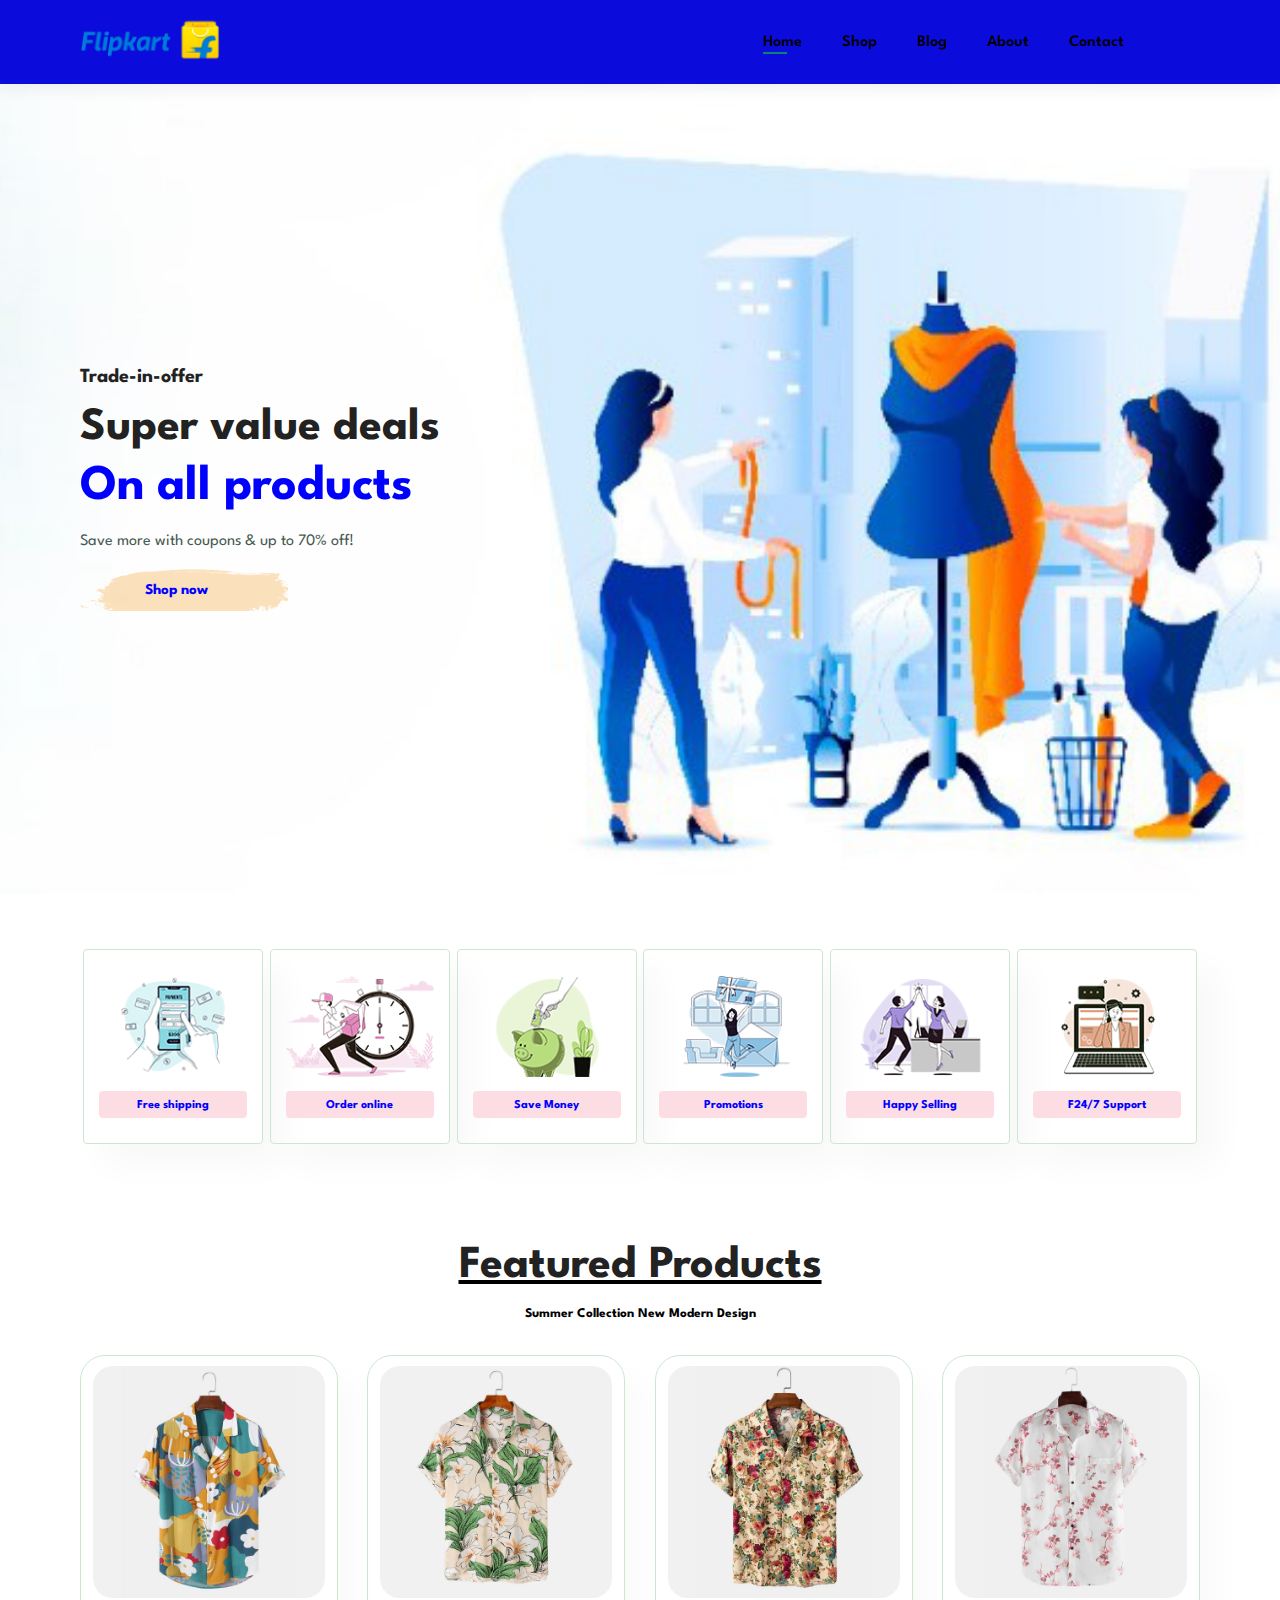
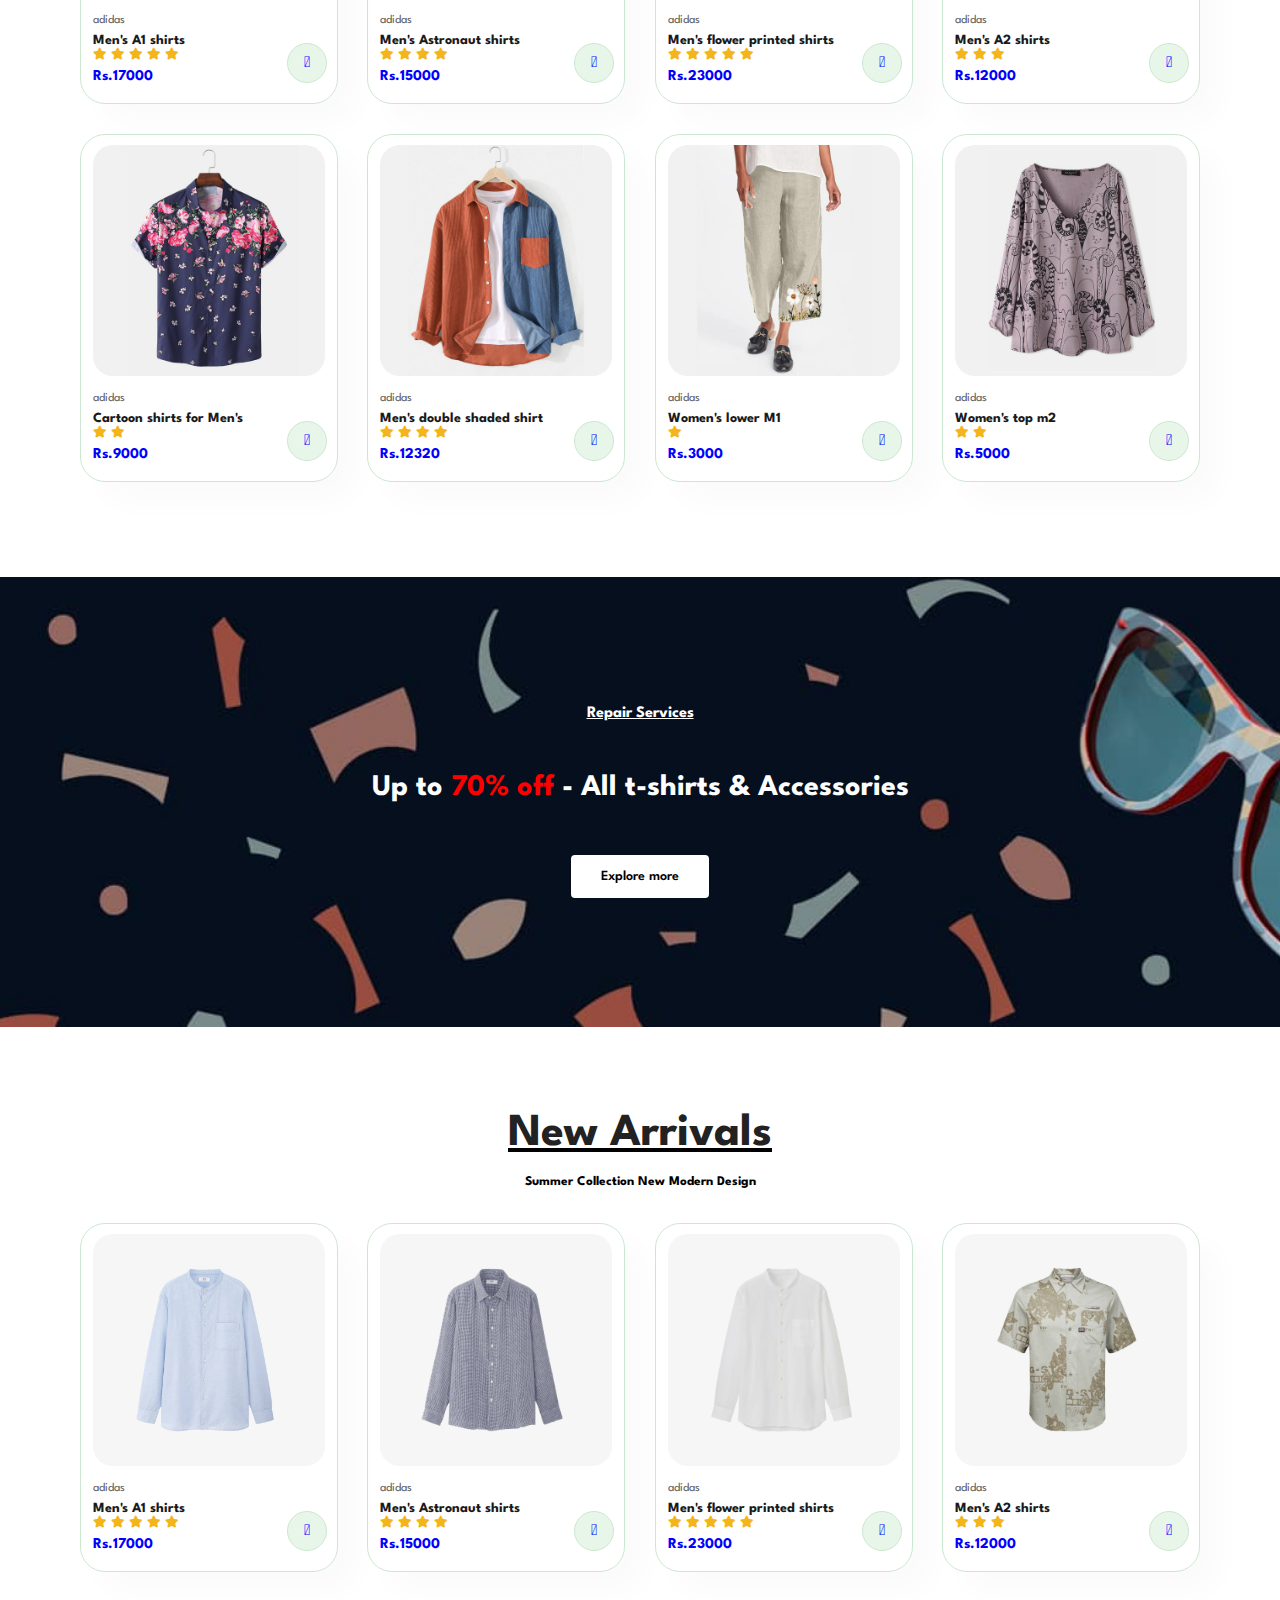
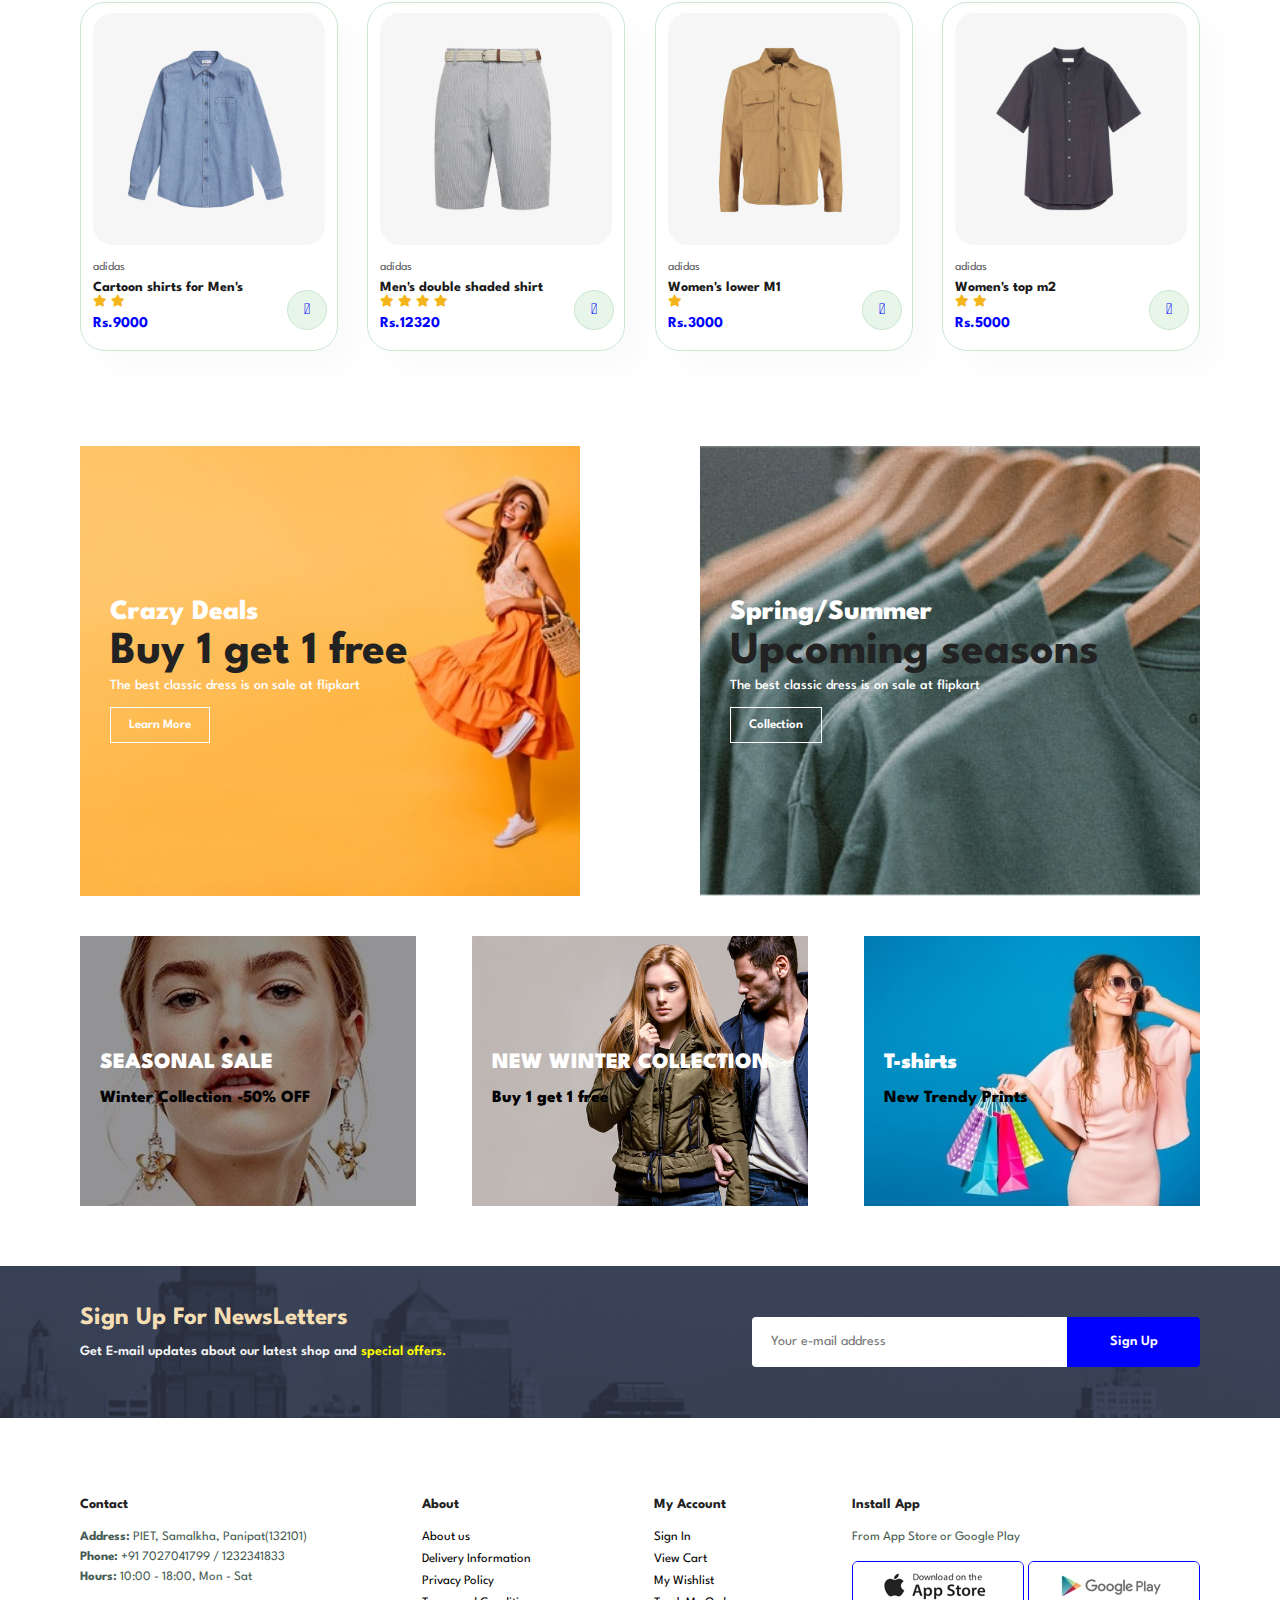
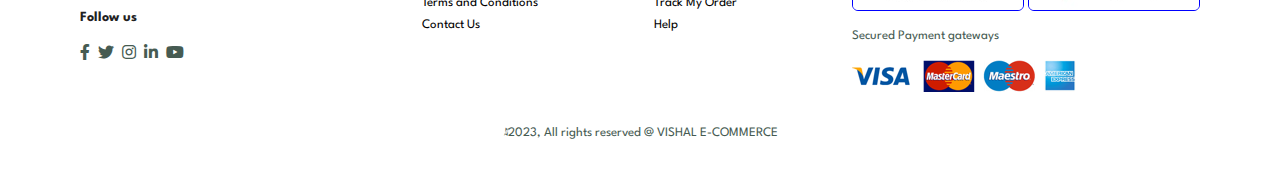
<file: task 2 full fron-end/index.html>
<!DOCTYPE html>
<html lang="en">
    <head>
        <meta charset="UTF-8">
        <meta http-equiv="X-UA-Compatible" content="IE=edge">
        <meta name = "viewport" content = "width=device-width, initial-scale = 1.0">
        <link rel="stylesheet" href="https://pro.fontawesome.com/releases/v5.10.0/css/all.css">
        <title> VISHAL E-COMMERCE </title>
        <link rel="stylesheet" href="style.css">
    </head>

    <body>

        <section id="header">
            <a href="#"> <img src="./images/logo.png" class="logo" alt="flipkart"> </a>
            <div>
                <ul id="navbar">
                    <li><a class="active" href="index.html">Home</a></li>
                    <li><a href="shop.html">Shop</a></li>
                    <li><a href="blog.html">Blog</a></li>
                    <li><a href="about.html">About</a></li>
                    <li><a href="contact.html">Contact</a></li>
                    <li id="lg-bag"><a href="cart.html"><i class="far fa-shopping-bag"></i></a></li>
                    <a href="#" id="close"><i class="far fa-times"></i></a>
                </ul>
            </div>
            <div id="mobile">
                <a href="cart.html"><i class="far fa-shopping-bag"></i></a>
                <i id="bar" class="fas fa-outdent"> </i>
            </div>
        </section>

        <section id="model">

            <div>

                <h4>Trade-in-offer</h4>
                <h2>Super value deals</h2>
                <h1>On all products</h1>
                <p>Save more with coupons & up to 70% off! </p>
                <button>Shop now</button>
            </div>
           


        </section>

        <section id="feature" class="section-p1">
            <div class="fe-box">
                <img src="./images/features/f1.png" alt="">
                <h6>Free shipping</h6>

            </div>

            <div class="fe-box">
                <img src="./images/features/f2.png" alt="">
                <h6>Order online</h6>

            </div>

            <div class="fe-box">
                <img src="./images/features/f3.png" alt="">
                <h6>Save Money</h6>

            </div>

            <div class="fe-box">
                <img src="./images/features/f4.png" alt="">
                <h6>Promotions</h6>

            </div>

            <div class="fe-box">
                <img src="./images/features/f5.png" alt="">
                <h6>Happy Selling</h6>

            </div>

            <div class="fe-box">
                <img src="./images/features/f6.png" alt="">
                <h6>F24/7 Support</h6>

            </div>


        

        </section>

        <section id="Product1" class="section-p1">
            <u><h2>Featured Products</h2></u><br>
            <h5>Summer Collection New Modern Design</h5>
            <div class="Pro-Container">
            <div class="pro">
                <img src="images/products/f1.jpg" alt="">
                <div class="des">
                    <span>adidas</span>
                    <h5>Men's A1 shirts</h5>
                    <div class="star">
                        <i class="fas fa-star"></i>
                        <i class="fas fa-star"></i>
                        <i class="fas fa-star"></i>
                        <i class="fas fa-star"></i>
                        <i class="fas fa-star"></i>
                    </div>
                    <h4>Rs.17000</h4>
                </div>
                <a href="#"><i class="fal fa-shopping-cart cart"></i></a>
            </div>

            <div class="pro">
                <img src="images/products/f2.jpg" alt="">
                <div class="des">
                    <span>adidas</span>
                    <h5>Men's Astronaut shirts</h5>
                    <div class="star">
                        <i class="fas fa-star"></i>
                        <i class="fas fa-star"></i>
                        <i class="fas fa-star"></i>
                        <i class="fas fa-star"></i>
                        
                    </div>
                    <h4>Rs.15000</h4>
                </div>
                <a href="#"><i class="fal fa-shopping-cart cart"></i></a>
            </div>

            <div class="pro">
                <img src="images/products/f3.jpg" alt="">
                <div class="des">
                    <span>adidas</span>
                    <h5> Men's flower printed shirts
                    </h5>
                    <div class="star">
                        <i class="fas fa-star"></i>
                        <i class="fas fa-star"></i>
                        <i class="fas fa-star"></i>
                        <i class="fas fa-star"></i>
                        <i class="fas fa-star"></i>
                    </div>
                    <h4>Rs.23000</h4>
                </div>
                <a href="#"><i class="fal fa-shopping-cart cart"></i></a>
            </div>

            <div class="pro">
                <img src="images/products/f4.jpg" alt="">
                <div class="des">
                    <span>adidas</span>
                    <h5>Men's A2 shirts </h5>
                    <div class="star">
                        <i class="fas fa-star"></i>
                        <i class="fas fa-star"></i>
                        <i class="fas fa-star"></i>
                        
                    </div>
                    <h4>Rs.12000</h4>
                </div>
                <a href="#"><i class="fal fa-shopping-cart cart"></i></a>
            </div>

            <div class="pro">
                <img src="images/products/f5.jpg" alt="">
                <div class="des">
                    <span>adidas</span>
                    <h5>Cartoon shirts for Men's</h5>
                    <div class="star">
                        <i class="fas fa-star"></i>
                        <i class="fas fa-star"></i>
                      
                    </div>
                    <h4>Rs.9000</h4>
                </div>
                <a href="#"><i class="fal fa-shopping-cart cart"></i></a>
            </div>

            <div class="pro">
                <img src="images/products/f6.jpg" alt="">
                <div class="des">
                    <span>adidas</span>
                    <h5>Men's double shaded shirt </h5>
                    <div class="star">
                        <i class="fas fa-star"></i>
                        <i class="fas fa-star"></i>
                        <i class="fas fa-star"></i>
                        <i class="fas fa-star"></i>
                    </div>
                    <h4>Rs.12320</h4>
                </div>
                <a href="#"><i class="fal fa-shopping-cart cart"></i></a>
            </div>

            <div class="pro">
                <img src="images/products/f7.jpg" alt="">
                <div class="des">
                    <span>adidas</span>
                    <h5>Women's lower M1</h5>
                    <div class="star">
                        <i class="fas fa-star"></i>
                        
                    </div>
                    <h4>Rs.3000</h4>
                </div>
                <a href="#"><i class="fal fa-shopping-cart cart"></i></a>
            </div>

            <div class="pro">
                <img src="images/products/f8.jpg" alt="">
                <div class="des">
                    <span>adidas</span>
                    <h5>Women's top m2</h5>
                    <div class="star">
                        <i class="fas fa-star"></i>
                        <i class="fas fa-star"></i>
                        
                    </div>
                    <h4>Rs.5000</h4>
                </div>
                <a href="#"><i class="fal fa-shopping-cart cart"></i></a>
            </div>


        </div>
        </section>

        <section id="banner" class="sectiom-m1">
            <h3><u>Repair Services</u></h3><br>
            <br>
            <h2>Up to <span>70% off</span> - All t-shirts & Accessories</h2><br><br>
            
            <button class="normal">Explore more</button>
        </section>

        <section id="Product1" class="section-p1">
            <u><h2>New Arrivals</h2></u><br>
            <h5>Summer Collection New Modern Design</h5>
            <div class="Pro-Container">
            <div class="pro">
                <img src="images/products/n1.jpg" alt="">
                <div class="des">
                    <span>adidas</span>
                    <h5>Men's A1 shirts</h5>
                    <div class="star">
                        <i class="fas fa-star"></i>
                        <i class="fas fa-star"></i>
                        <i class="fas fa-star"></i>
                        <i class="fas fa-star"></i>
                        <i class="fas fa-star"></i>
                    </div>
                    <h4>Rs.17000</h4>
                </div>
                <a href="#"><i class="fal fa-shopping-cart cart"></i></a>
            </div>

            <div class="pro">
                <img src="images/products/n2.jpg" alt="">
                <div class="des">
                    <span>adidas</span>
                    <h5>Men's Astronaut shirts</h5>
                    <div class="star">
                        <i class="fas fa-star"></i>
                        <i class="fas fa-star"></i>
                        <i class="fas fa-star"></i>
                        <i class="fas fa-star"></i>
                        
                    </div>
                    <h4>Rs.15000</h4>
                </div>
                <a href="#"><i class="fal fa-shopping-cart cart"></i></a>
            </div>

            <div class="pro">
                <img src="images/products/n3.jpg" alt="">
                <div class="des">
                    <span>adidas</span>
                    <h5> Men's flower printed shirts
                    </h5>
                    <div class="star">
                        <i class="fas fa-star"></i>
                        <i class="fas fa-star"></i>
                        <i class="fas fa-star"></i>
                        <i class="fas fa-star"></i>
                        <i class="fas fa-star"></i>
                    </div>
                    <h4>Rs.23000</h4>
                </div>
                <a href="#"><i class="fal fa-shopping-cart cart"></i></a>
            </div>

            <div class="pro">
                <img src="images/products/n4.jpg" alt="">
                <div class="des">
                    <span>adidas</span>
                    <h5>Men's A2 shirts </h5>
                    <div class="star">
                        <i class="fas fa-star"></i>
                        <i class="fas fa-star"></i>
                        <i class="fas fa-star"></i>
                        
                    </div>
                    <h4>Rs.12000</h4>
                </div>
                <a href="#"><i class="fal fa-shopping-cart cart"></i></a>
            </div>

            <div class="pro">
                <img src="images/products/n5.jpg" alt="">
                <div class="des">
                    <span>adidas</span>
                    <h5>Cartoon shirts for Men's</h5>
                    <div class="star">
                        <i class="fas fa-star"></i>
                        <i class="fas fa-star"></i>
                      
                    </div>
                    <h4>Rs.9000</h4>
                </div>
                <a href="#"><i class="fal fa-shopping-cart cart"></i></a>
            </div>

            <div class="pro">
                <img src="images/products/n6.jpg" alt="">
                <div class="des">
                    <span>adidas</span>
                    <h5>Men's double shaded shirt </h5>
                    <div class="star">
                        <i class="fas fa-star"></i>
                        <i class="fas fa-star"></i>
                        <i class="fas fa-star"></i>
                        <i class="fas fa-star"></i>
                    </div>
                    <h4>Rs.12320</h4>
                </div>
                <a href="#"><i class="fal fa-shopping-cart cart"></i></a>
            </div>

            <div class="pro">
                <img src="images/products/n7.jpg" alt="">
                <div class="des">
                    <span>adidas</span>
                    <h5>Women's lower M1</h5>
                    <div class="star">
                        <i class="fas fa-star"></i>
                        
                    </div>
                    <h4>Rs.3000</h4>
                </div>
                <a href="#"><i class="fal fa-shopping-cart cart"></i></a>
            </div>

            <div class="pro">
                <img src="images/products/n8.jpg" alt="">
                <div class="des">
                    <span>adidas</span>
                    <h5>Women's top m2</h5>
                    <div class="star">
                        <i class="fas fa-star"></i>
                        <i class="fas fa-star"></i>
                        
                    </div>
                    <h4>Rs.5000</h4>
                </div>
                <a href="#"><i class="fal fa-shopping-cart cart"></i></a>
            </div>


        </div>
        </section>

        <section id="sm-banner" class="section-p1">
            <div class="banner-box">
                <h4>Crazy Deals</h4>
                <h2>Buy 1 get 1 free</h2>
                <span>The best classic dress is on sale at flipkart</span>
                <button class="white">Learn More</button>
            </div>
            <div class="banner-box banner-box2">
                <h4>Spring/Summer</h4>
                <h2>Upcoming seasons</h2>
                <span>The best classic dress is on sale at flipkart</span>
                <button class="white">Collection</button>
            </div>
        </section>

        <section id="banner3">
            <div class="banner-box">
                <h2>SEASONAL SALE</h2>
                <H3>Winter Collection -50% OFF</H3>
            </div>
            <div class="banner-box banner-box4">
                <h2>NEW WINTER COLLECTION</h2>
                <H3>Buy 1 get 1 free</H3>
            </div>
            <div class="banner-box banner-box5">
                <h2>T-shirts</h2>
                <H3>New Trendy Prints</H3>
            </div>
            
        </section>

        <section id="newsletter" class="section-p1 sectiom-m1">
            <div class="newstext">
                <h3>Sign Up For NewsLetters</h3>
                <p>Get E-mail updates about our latest shop and <span>special offers.</span>
                </p>
            </div>
            <div class="form">
                <input type="text" placeholder="Your e-mail address">
                <button class="normal">Sign Up</button>
            </div>
        </section>

        <footer class="section-p1">
            <div class="col">
                
                <h4>Contact</h4>
                <p><strong>Address:</strong> PIET, Samalkha, Panipat(132101) </p>
                <p><strong>Phone:</strong> +91 7027041799 / 1232341833</p>
                <p><strong>Hours:</strong> 10:00 - 18:00, Mon - Sat</p>
                <div class="follow">
                    <h4>Follow us</h4>
                    <div class="icon">
                        <i class="fab fa-facebook-f"> </i>
                        <i class="fab fa-twitter"></i>
                        <i class="fab fa-instagram"></i>
                        <i class="fab fa-linkedin-in"></i>
                        <i class="fab fa-youtube"></i>
                    </div>
                </div>
            </div>

            <div class="col">
                <h4>About</h4>
                <a href="#">About us</a>
                <a href="#">Delivery Information</a>
                <a href="#">Privacy Policy</a>
                <a href="#">Terms and Conditions</a>
                <a href="#">Contact Us</a>
            </div>

            <div class="col">
                <h4>My Account</h4>
                <a href="#">Sign In</a>
                <a href="#">View Cart</a>
                <a href="#">My Wishlist</a>
                <a href="#">Track My Order</a>
                <a href="#">Help</a>
            </div>

            <div class="col install">
                <h4>Install App</h4>
                <p>From App Store or Google Play</p>
                <div class="row">
                    <img src="./images/app.jpg" alt="">
                    <img src="images/play.jpg" alt="">
                </div>
                <p>Secured Payment gateways</p>
                <img src="./images/pay.png" alt="">
            </div>
            
            <div class="copyright">
            <p> <i class="fa-solid fa-copyright"></i>2023, All rights reserved @ VISHAL E-COMMERCE</p>
        </div>
        </footer>

      

        <script src="script.js"></script>
    </body>

    </html>
</file>
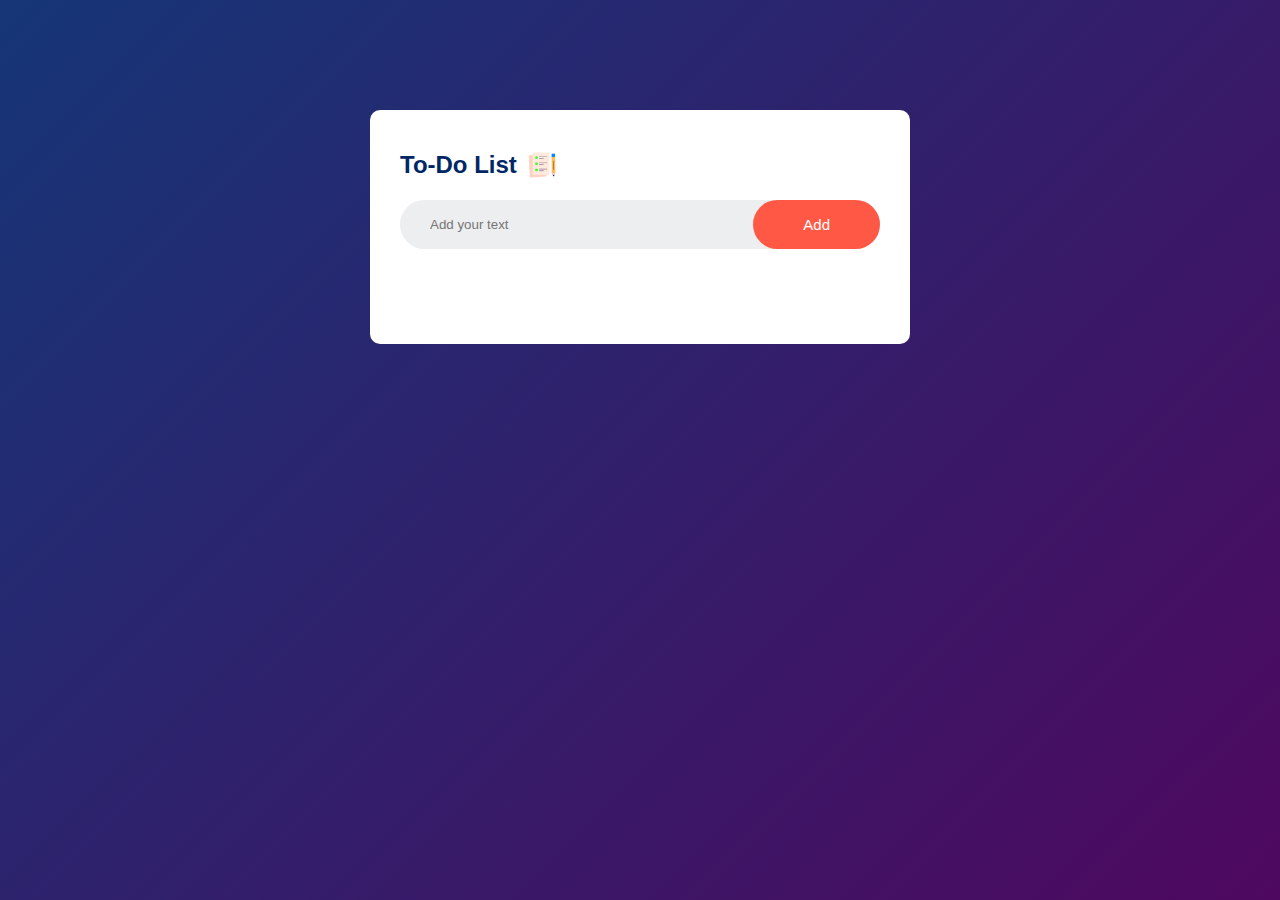
<file: task 3/index.html>
<html lang="en">
<head>
    <meta charset="UTF-8">
    <meta name="viewport" content="width=device-width, initial-scale=1.0">
    <title>TO-DO List App</title>
    <link rel="stylesheet" href="style.css">
</head>
<body>
  <div class="container">
    <div class="todo-app">
        <h2>To-Do List <img src="images/icon.png" alt=""></h2>
        <div class="row">
            <input type="text" id="input-box" placeholder="Add your text">
            <button onclick="addTask()">Add</button>
        </div>
        <ul id="list-container">
           <!--- <li class="checked">Task 1</li>
            <li>Task 2</li>
            <li>Task 3</li>-->
        </ul>
    </div>
  </div> 
  <script src="script.js"></script>
</body>
</html>
</file>
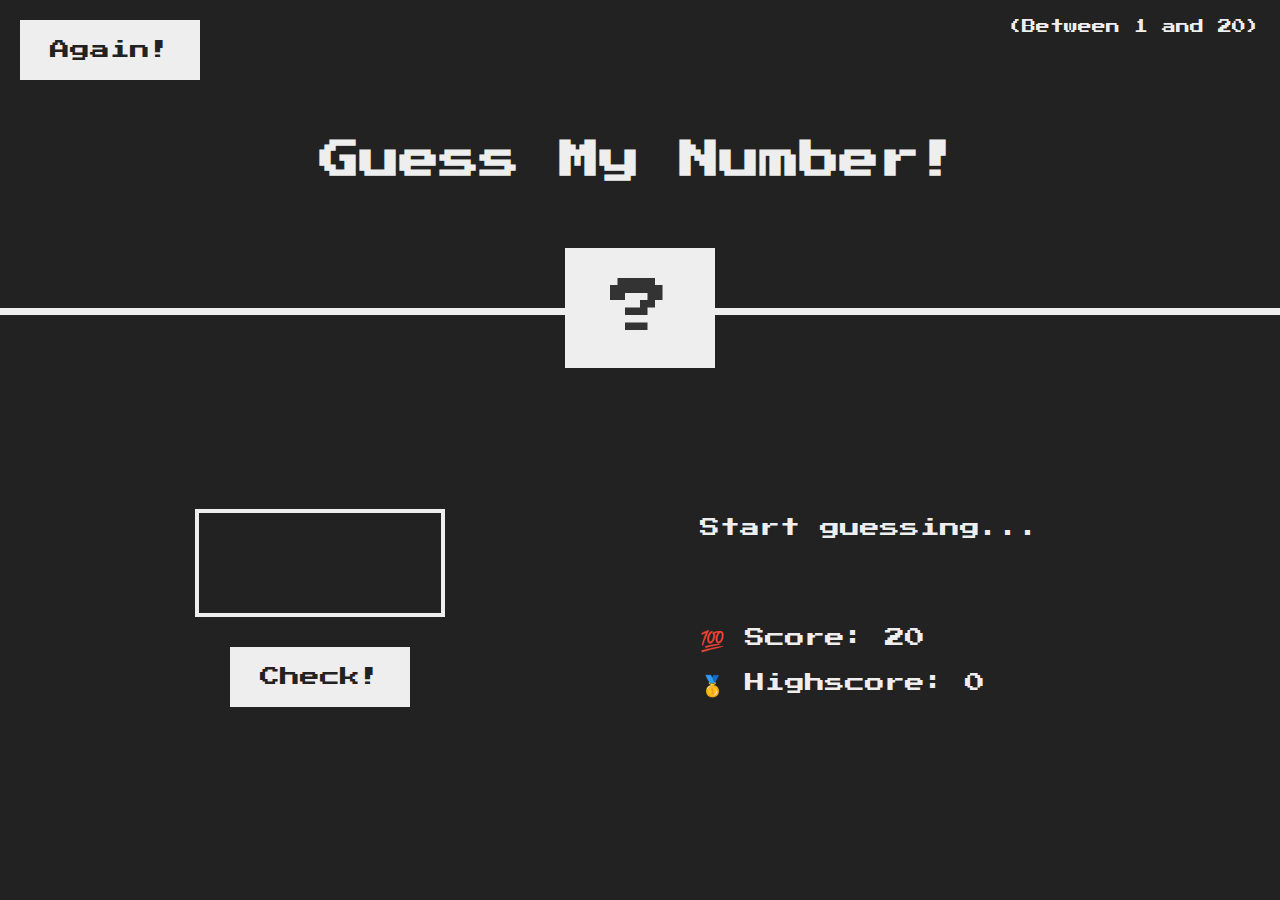
<file: task 4/index.html>
<html lang="en">
<head>
    <meta charset="UTF-8">
    <meta name="viewport" content="width=device-width, initial-scale=1.0">
    <meta http-equiv="X-UA-Compatible" content="ie=edge" />
    <link rel="stylesheet" href="style.css" />
    <title>Guess My Number!</title>
</head>
<body>
    <header>
        <h1>Guess My Number!</h1>
        <p class="between">(Between 1 and 20)</p>
        <button class="btn again">Again!</button>
        <div class="number">?</div>
      </header> 
      <main>
        <section class="left">
          <input type="number" class="guess" />
          <button class="btn check">Check!</button>
        </section>
        <section class="right">
          <p class="message">Start guessing...</p>
          <p class="label-score">💯 Score: <span class="score">20</span></p>
          <p class="label-highscore">
            🥇 Highscore: <span class="highscore">0</span>
          </p>
        </section>
      </main>
      <script src="script.js"></script>
</body>
</html>
</file>
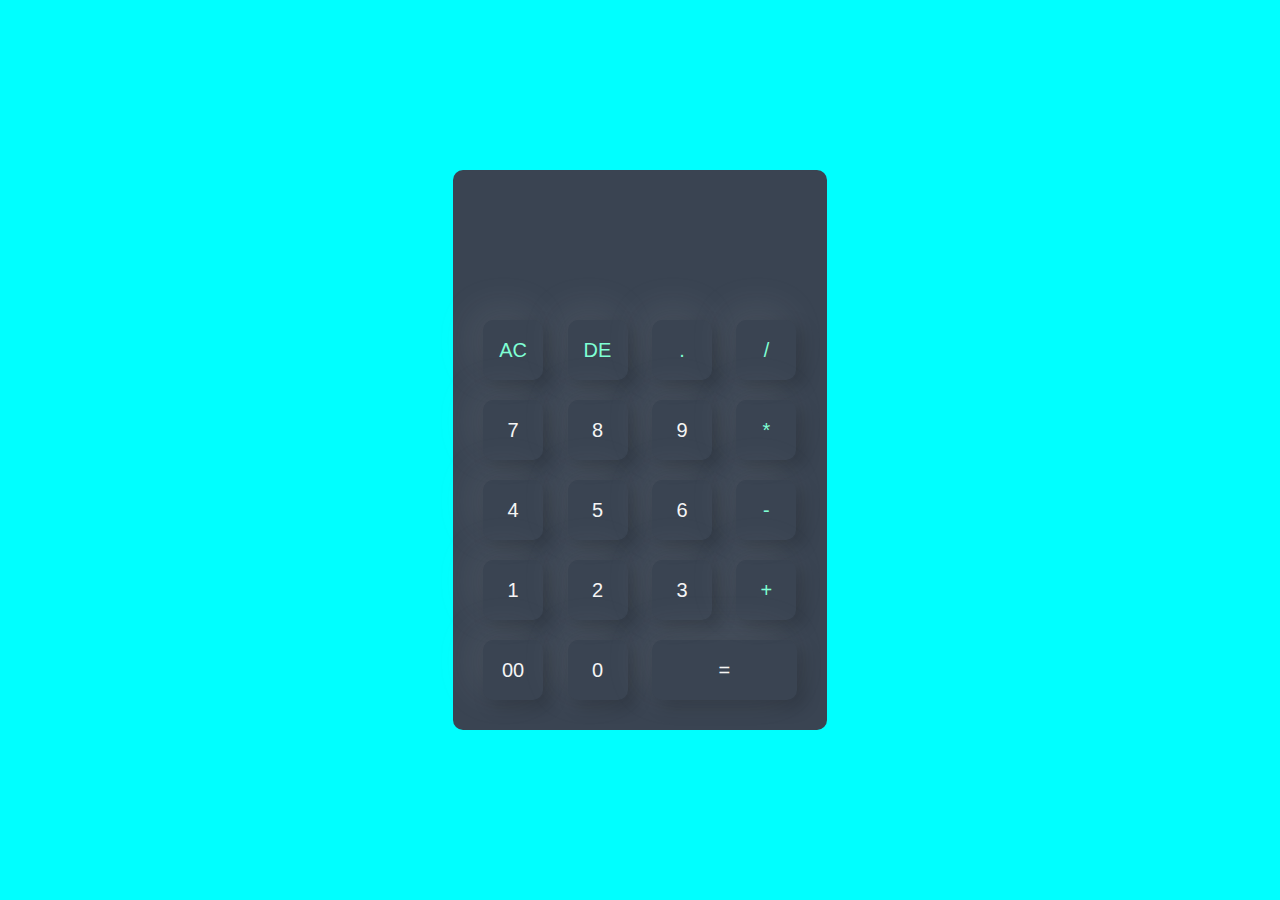
<file: task 1/calculator.html>
<!DOCTYPE html>
<html>
    <head>
        <meta name="viewport" content="width=device-width, initial-scale=1.0">
        <title>
            Calculator using javascript - Easy tutorials
        </title>
        <link rel="stylesheet" href="style.css">
    </head>
    <body>
        
        <div class="container">
            <div class="calculator">
                <form>
                    <div class = "display">
                        <input type="text" name="display">
                    </div>
                    <div>
                        <input type="button" value="AC" onclick="display.value = ' ' " class="operator">
                        <input type="button" value="DE" onclick="display.value = display.value.slice(0, -1) " class="operator">
                        <input type="button" value="." onclick="display.value += '.' " class="operator">
                        <input type="button" value="/" onclick="display.value += '/' " class="operator">
                    </div>
                    <div>
                        <input type="button" value="7" onclick="display.value += '7' ">
                        <input type="button" value="8" onclick="display.value += '8' ">
                        <input type="button" value="9" onclick="display.value += '9' ">
                        <input type="button" value="*" onclick="display.value += '*' " class="operator">
                    </div>
                    <div>
                        <input type="button" value="4" onclick="display.value += '4' ">
                        <input type="button" value="5" onclick="display.value += '5' ">
                        <input type="button" value="6" onclick="display.value += '6' ">
                        <input type="button" value="-" onclick="display.value += '-' " class="operator">
                    </div>
                    <div>
                        <input type="button" value="1" onclick="display.value += '1' ">
                        <input type="button" value="2" onclick="display.value += '2' ">
                        <input type="button" value="3" onclick="display.value += '3' ">
                        <input type="button" value="+" onclick="display.value += '+' " class="operator">
                    </div>
                    <div>
                        <input type="button" value="00" onclick="display.value += '00' ">
                        <input type="button" value="0" onclick="display.value += '0' ">
                        <input type="button" value="=" onclick="display.value = eval(display.value)" class="equal" >
                        
                    </div>
                </form>
            </div>
        </div>
    </body>
</html>
</file>
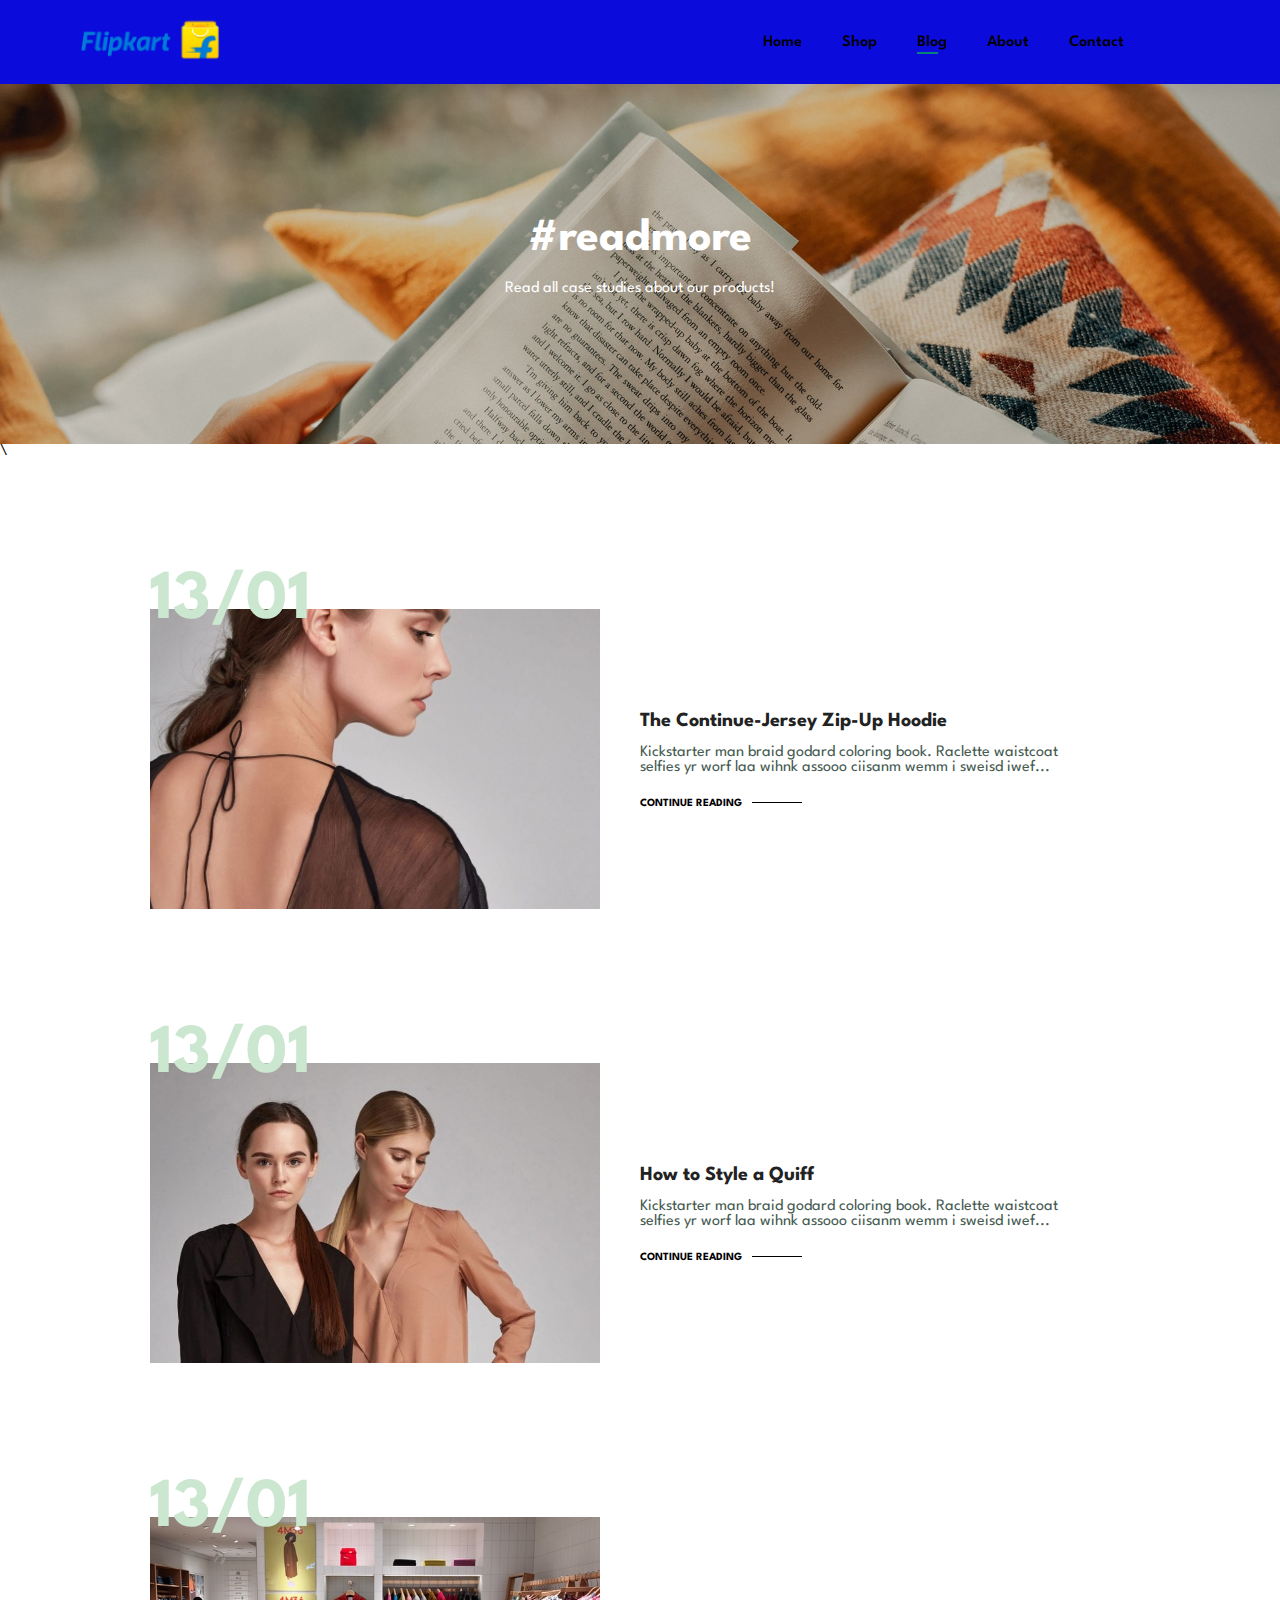
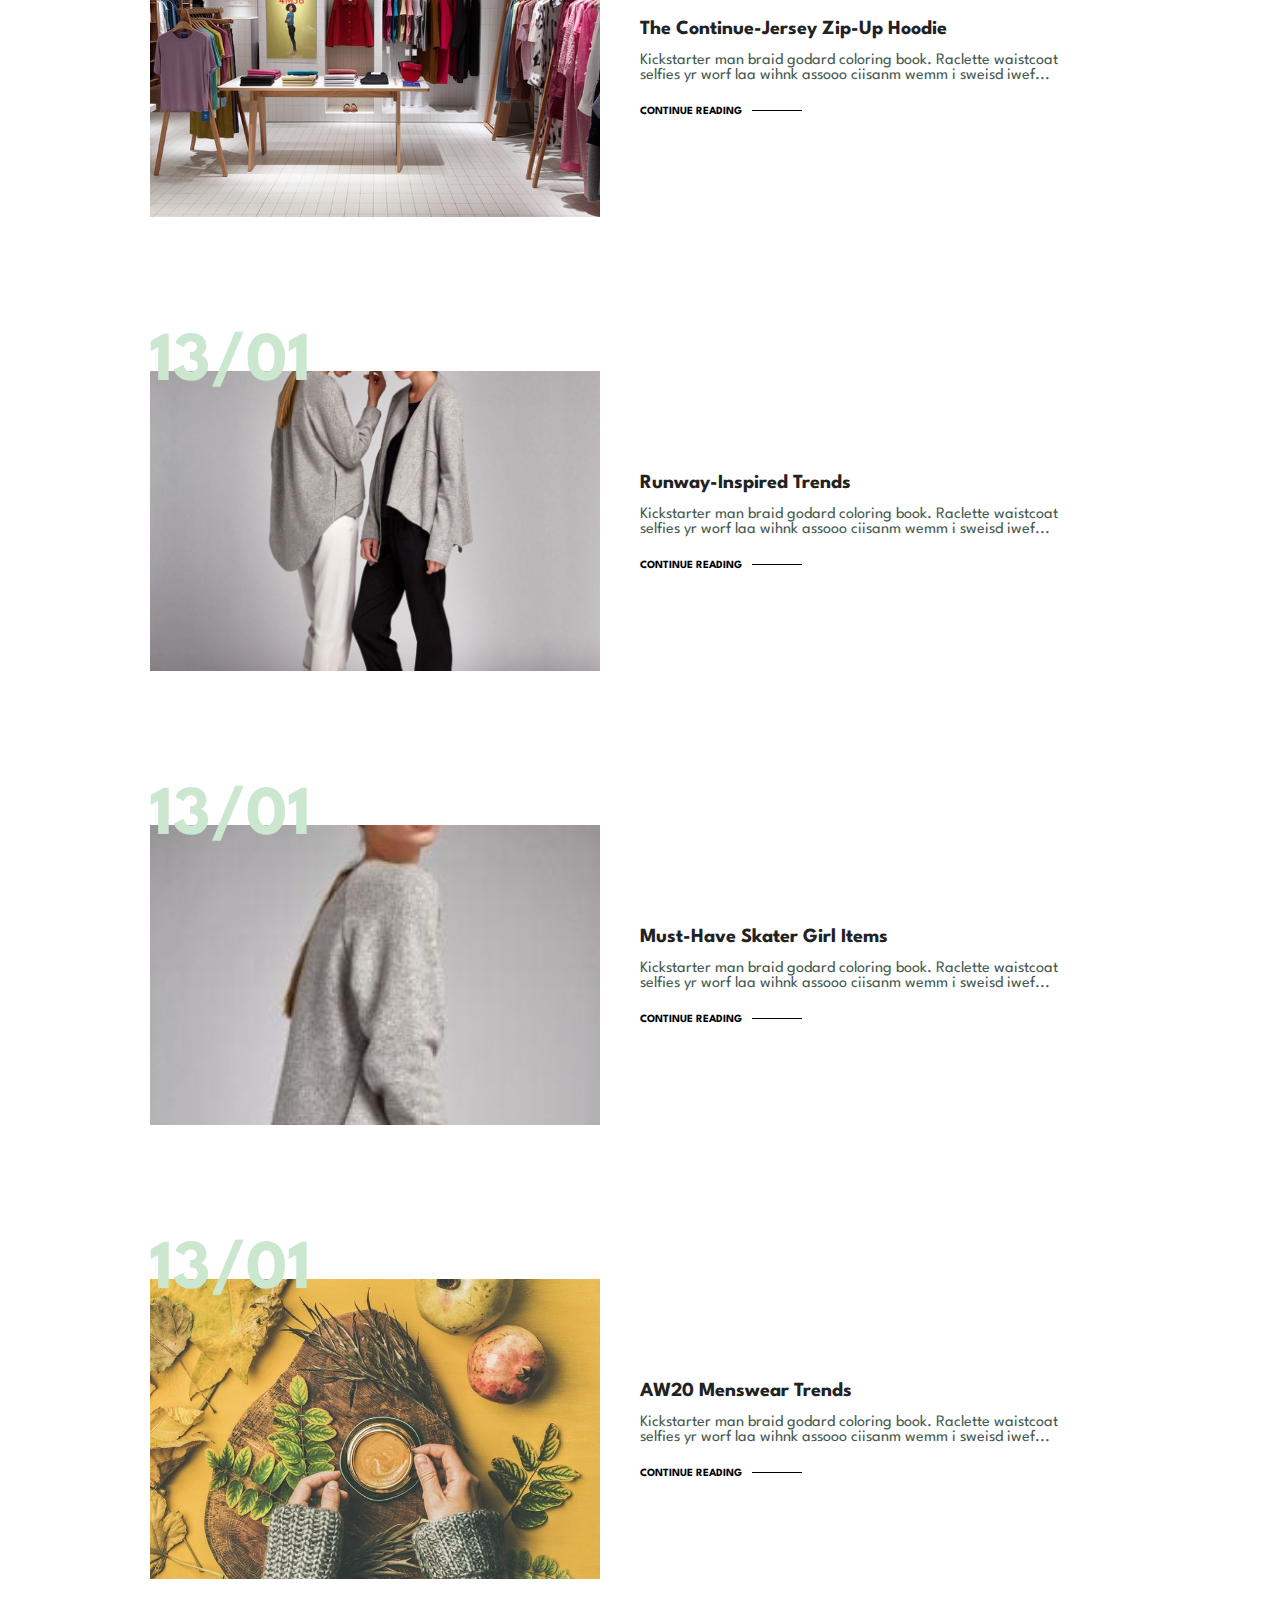
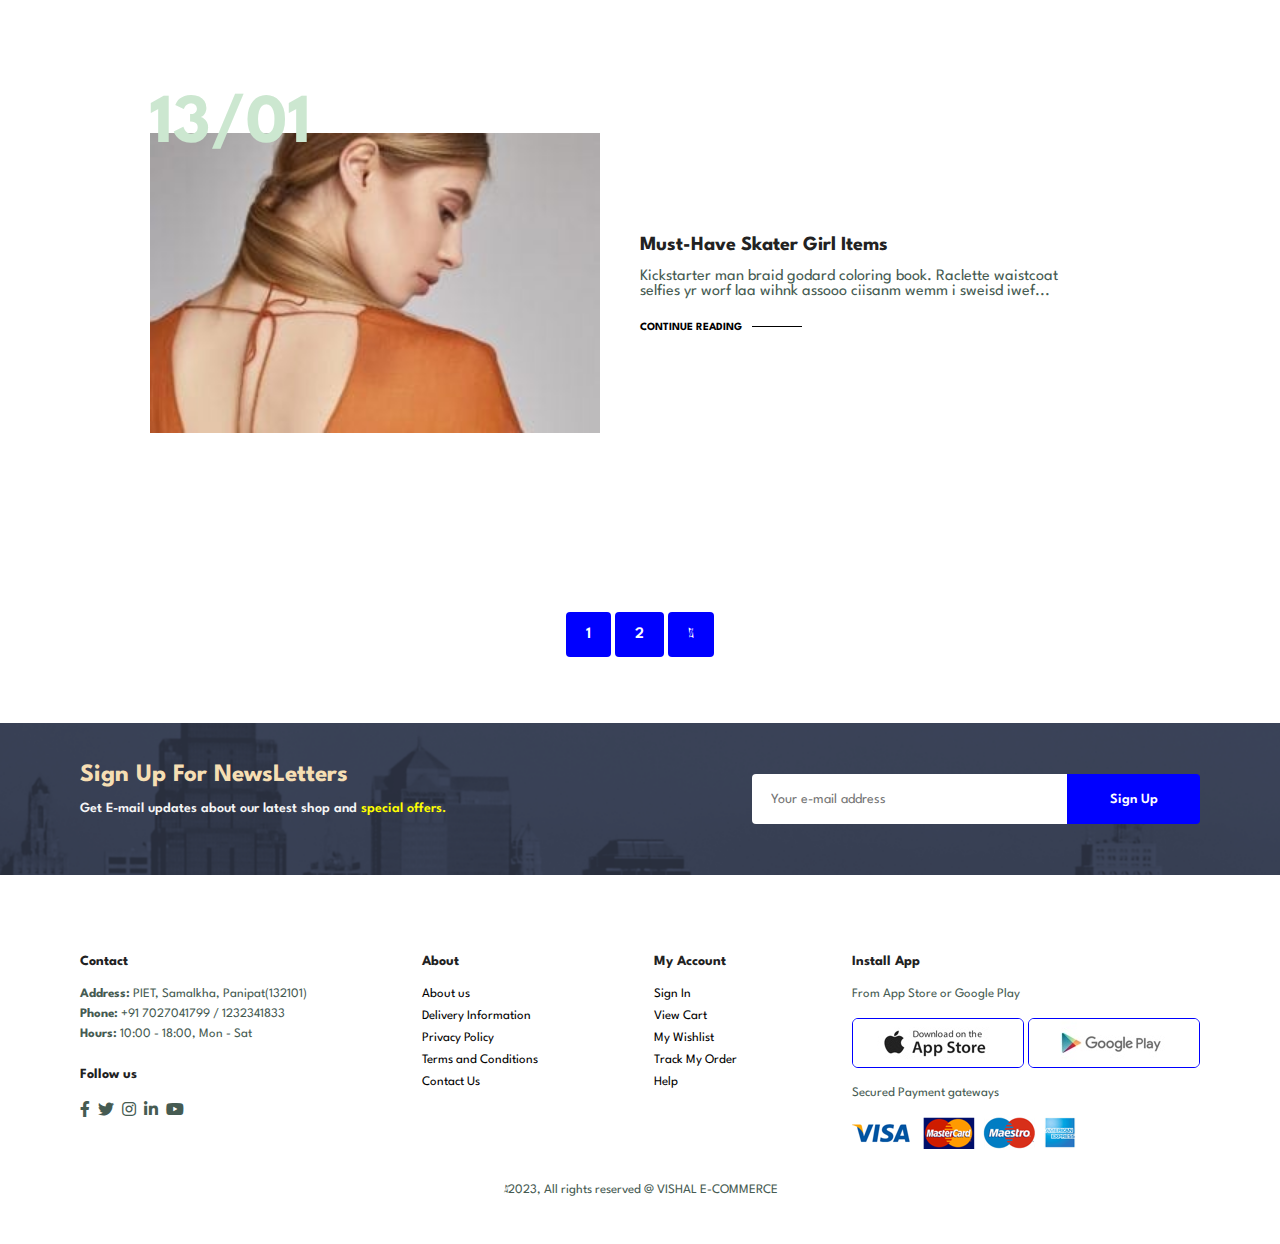
<file: task 2 full fron-end/blog.html>
<!DOCTYPE html>
<html lang="en">
    <head>
        <meta charset="UTF-8">
        <meta http-equiv="X-UA-Compatible" content="IE=edge">
        <meta name = "viewport" content = "width=device-width, initial-scale = 1.0">
        <link rel="stylesheet" href="https://pro.fontawesome.com/releases/v5.10.0/css/all.css">
        <title> VISHAL E-COMMERCE </title>
        <link rel="stylesheet" href="style.css">
    </head>

    <body>

        <section id="header">
            <a href="#"> <img src="./images/logo.png" class="logo" alt="flipkart"> </a>
            <div>
                <ul id="navbar">
                    <li><a href="index.html">Home</a></li>
                    <li><a href="shop.html">Shop</a></li>
                    <li><a class="active" href="blog.html">Blog</a></li>
                    <li><a href="about.html">About</a></li>
                    <li><a href="contact.html">Contact</a></li>
                    <li id="lg-bag"><a href="cart.html"><i class="far fa-shopping-bag"></i></a></li>
                    <a href="#" id="close"><i class="far fa-times"></i></a>
                </ul>
            </div>
            <div id="mobile">
                <a href="cart.html"><i class="far fa-shopping-bag"></i></a>
                <i id="bar" class="fas fa-outdent"> </i>
            </div>
        </section>

        <section id="page-header" class="blog-header">
             <div>
                <h2>#readmore</h2>
                <p>Read all case studies about our products! </p>
            </div>
        </section>\

        <section id="blog">
            <div class="blog-box">
                <div class="blog-img">
                    <img src="images/blog/b1.jpg" alt="">
                </div>
                <div class="blog-details">
                    <h4>The Continue-Jersey Zip-Up Hoodie</h4>
                    <p>Kickstarter man braid godard coloring book. Raclette waistcoat selfies 
                        yr worf  laa wihnk assooo ciisanm wemm i sweisd iwef...</p>
                        <a href="#">CONTINUE READING</a>
                </div>
                <h1>13/01</h1>
            </div>

            <div class="blog-box">
                <div class="blog-img">
                    <img src="images/blog/b2.jpg" alt="">
                </div>
                <div class="blog-details">
                    <h4>How to Style a Quiff</h4>
                    <p>Kickstarter man braid godard coloring book. Raclette waistcoat selfies 
                        yr worf  laa wihnk assooo ciisanm wemm i sweisd iwef...</p>
                        <a href="#">CONTINUE READING</a>
                </div>
                <h1>13/01</h1>
            </div>

            <div class="blog-box">
                <div class="blog-img">
                    <img src="images/blog/b3.jpg" alt="">
                </div>
                <div class="blog-details">
                    <h4>The Continue-Jersey Zip-Up Hoodie</h4>
                    <p>Kickstarter man braid godard coloring book. Raclette waistcoat selfies 
                        yr worf  laa wihnk assooo ciisanm wemm i sweisd iwef...</p>
                        <a href="#">CONTINUE READING</a>
                </div>
                <h1>13/01</h1>
            </div>

            <div class="blog-box">
                <div class="blog-img">
                    <img src="images/blog/b4.jpg" alt="">
                </div>
                <div class="blog-details">
                    <h4>Runway-Inspired Trends</h4>
                    <p>Kickstarter man braid godard coloring book. Raclette waistcoat selfies 
                        yr worf  laa wihnk assooo ciisanm wemm i sweisd iwef...</p>
                        <a href="#">CONTINUE READING</a>
                </div>
                <h1>13/01</h1>
            </div>

            <div class="blog-box">
                <div class="blog-img">
                    <img src="images/blog/b5.jpg" alt="">
                </div>
                <div class="blog-details">
                    <h4>Must-Have Skater Girl Items</h4>
                    <p>Kickstarter man braid godard coloring book. Raclette waistcoat selfies 
                        yr worf  laa wihnk assooo ciisanm wemm i sweisd iwef...</p>
                        <a href="#">CONTINUE READING</a>
                </div>
                <h1>13/01</h1>
            </div>

            <div class="blog-box">
                <div class="blog-img">
                    <img src="images/blog/b6.jpg" alt="">
                </div>
                <div class="blog-details">
                    <h4>AW20 Menswear Trends</h4>
                    <p>Kickstarter man braid godard coloring book. Raclette waistcoat selfies 
                        yr worf  laa wihnk assooo ciisanm wemm i sweisd iwef...</p>
                        <a href="#">CONTINUE READING</a>
                </div>
                <h1>13/01</h1>
            </div>

            <div class="blog-box">
                <div class="blog-img">
                    <img src="images/blog/b7.jpg" alt="">
                </div>
                <div class="blog-details">
                    <h4>Must-Have Skater Girl Items</h4>
                    <p>Kickstarter man braid godard coloring book. Raclette waistcoat selfies 
                        yr worf  laa wihnk assooo ciisanm wemm i sweisd iwef...</p>
                        <a href="#">CONTINUE READING</a>
                </div>
                <h1>13/01</h1>
            </div>



        </section>

        <section id="pagination" class="section-p1">
            <a href="#">1</a>
            <a href="#">2</a>
            <a href="#"><i class="fal fa-long-arrow-alt-right"></i></a>
        </section>

        <section id="newsletter" class="section-p1 sectiom-m1">
            <div class="newstext">
                <h3>Sign Up For NewsLetters</h3>
                <p>Get E-mail updates about our latest shop and <span>special offers.</span>
                </p>
            </div>
            <div class="form">
                <input type="text" placeholder="Your e-mail address">
                <button class="normal">Sign Up</button>
            </div>
        </section>

        <footer class="section-p1">
            <div class="col">
                
                <h4>Contact</h4>
                <p><strong>Address:</strong> PIET, Samalkha, Panipat(132101) </p>
                <p><strong>Phone:</strong> +91 7027041799 / 1232341833</p>
                <p><strong>Hours:</strong> 10:00 - 18:00, Mon - Sat</p>
                <div class="follow">
                    <h4>Follow us</h4>
                    <div class="icon">
                        <i class="fab fa-facebook-f"> </i>
                        <i class="fab fa-twitter"></i>
                        <i class="fab fa-instagram"></i>
                        <i class="fab fa-linkedin-in"></i>
                        <i class="fab fa-youtube"></i>
                    </div>
                </div>
            </div>

            <div class="col">
                <h4>About</h4>
                <a href="#">About us</a>
                <a href="#">Delivery Information</a>
                <a href="#">Privacy Policy</a>
                <a href="#">Terms and Conditions</a>
                <a href="#">Contact Us</a>
            </div>

            <div class="col">
                <h4>My Account</h4>
                <a href="#">Sign In</a>
                <a href="#">View Cart</a>
                <a href="#">My Wishlist</a>
                <a href="#">Track My Order</a>
                <a href="#">Help</a>
            </div>

            <div class="col install">
                <h4>Install App</h4>
                <p>From App Store or Google Play</p>
                <div class="row">
                    <img src="./images/app.jpg" alt="">
                    <img src="images/play.jpg" alt="">
                </div>
                <p>Secured Payment gateways</p>
                <img src="./images/pay.png" alt="">
            </div>
            
            <div class="copyright">
            <p> <i class="fa-solid fa-copyright"></i>2023, All rights reserved @ VISHAL E-COMMERCE</p>
        </div>
        </footer>

      

        <script src="script.js"></script>
    </body>

    </html>
</file>
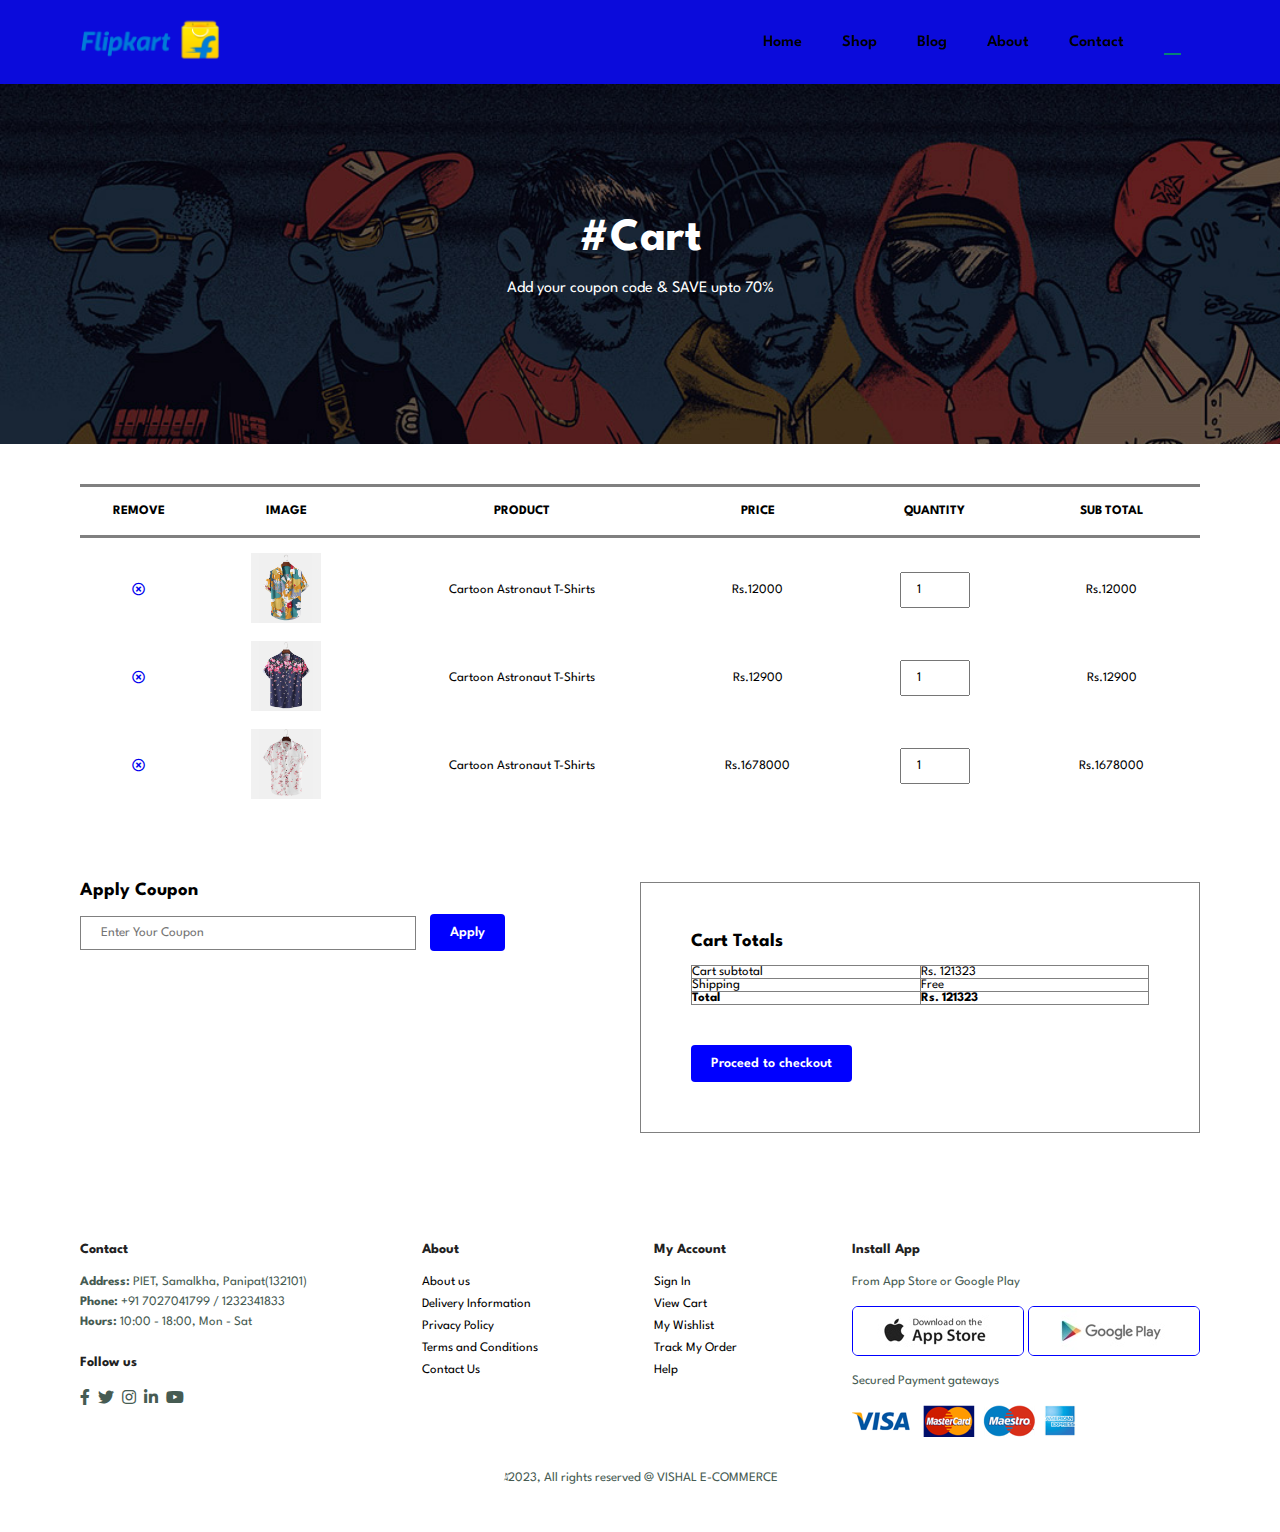
<file: task 2 full fron-end/cart.html>
<!DOCTYPE html>
<html lang="en">
    <head>
        <meta charset="UTF-8">
        <meta http-equiv="X-UA-Compatible" content="IE=edge">
        <meta name = "viewport" content = "width=device-width, initial-scale = 1.0">
        <link rel="stylesheet" href="https://pro.fontawesome.com/releases/v5.10.0/css/all.css">
        <title> VISHAL E-COMMERCE </title>
        <link rel="stylesheet" href="style.css">
    </head>

    <body>

        <section id="header">
            <a href="#"> <img src="./images/logo.png" class="logo" alt="flipkart"> </a>
            <div>
                <ul id="navbar">
                    <li><a href="index.html">Home</a></li>
                    <li><a href="shop.html">Shop</a></li>
                    <li><a href="blog.html">Blog</a></li>
                    <li><a href="about.html">About</a></li>
                    <li><a href="contact.html">Contact</a></li>
                    <li id="lg-bag"><a class="active" href="cart.html"><i class="far fa-shopping-bag"></i></a></li>
                    <a href="#" id="close"><i class="far fa-times"></i></a>
                </ul>
            </div>
            <div id="mobile">
                <a href="cart.html"><i class="far fa-shopping-bag"></i></a>
                <i id="bar" class="fas fa-outdent"> </i>
            </div>
        </section>

        <section id="page-header" class="about-header">
             <div>
                <h2>#Cart</h2>
                <p>Add your coupon code & SAVE upto 70%</p>
            </div>
        </section>

        <section id="cart"  class="section-p1">
            <table width="100%">
                <thead>
                    <tr>
                        <td>Remove</td>
                        <td>Image</td>
                        <td>Product</td>
                        <td>Price</td>
                        <td>Quantity</td>
                        <td>Sub Total</td>
                    </tr>
                </thead>
                <tbody>
                    <tr>
                        <td><a href="#" ><i class="far fa-times-circle"></i></a></td>
                        <td><img src="images/products/f1.jpg" alt=""></td>
                        <td>Cartoon Astronaut T-Shirts</td>
                        <td>Rs.12000</td>
                        <td><input type="number" value="1"></td>
                        <td>Rs.12000</td>
                    </tr>
                    <tr>
                        <td><a href="#" ><i class="far fa-times-circle"></i></a></td>
                        <td><img src="images/products/f5.jpg" alt=""></td>
                        <td>Cartoon Astronaut T-Shirts</td>
                        <td>Rs.12900</td>
                        <td><input type="number" value="1"></td>
                        <td>Rs.12900</td>
                    </tr>
                    <tr>
                        <td><a href="#" ><i class="far fa-times-circle"></i></a></td>
                        <td><img src="images/products/f4.jpg" alt=""></td>
                        <td>Cartoon Astronaut T-Shirts</td>
                        <td>Rs.1678000</td>
                        <td><input type="number" value="1"></td>
                        <td>Rs.1678000</td>
                    </tr>
                </tbody>

            </table>
        </section>

        <section id="cart-add" class="section-p1">
            <div id="coupon">
                <h3>Apply Coupon</h3>
                <div>
                    <input type="text" placeholder="Enter Your Coupon" name="" id="">
                    <button class="normal">Apply</button>
                </div>
            </div>
            <div id="subtotal">
                <h3>Cart Totals</h3>
                <table>
                    <tr>
                        <td>Cart subtotal</td>
                        <td> Rs. 121323</td>
                    </tr>
                    <tr>
                        <td>Shipping</td>
                        <td>Free</td> 
                    </tr>
                    <tr>
                        <td><strong>Total</strong></td>
                        <td><strong> Rs. 121323</strong></td>
                    </tr>
                </table>
                <button class="normal">Proceed to checkout</button>
            </div>
        </section>

        <footer class="section-p1">
            <div class="col">
                
                <h4>Contact</h4>
                <p><strong>Address:</strong> PIET, Samalkha, Panipat(132101) </p>
                <p><strong>Phone:</strong> +91 7027041799 / 1232341833</p>
                <p><strong>Hours:</strong> 10:00 - 18:00, Mon - Sat</p>
                <div class="follow">
                    <h4>Follow us</h4>
                    <div class="icon">
                        <i class="fab fa-facebook-f"> </i>
                        <i class="fab fa-twitter"></i>
                        <i class="fab fa-instagram"></i>
                        <i class="fab fa-linkedin-in"></i>
                        <i class="fab fa-youtube"></i>
                    </div>
                </div>
            </div>

            <div class="col">
                <h4>About</h4>
                <a href="#">About us</a>
                <a href="#">Delivery Information</a>
                <a href="#">Privacy Policy</a>
                <a href="#">Terms and Conditions</a>
                <a href="#">Contact Us</a>
            </div>

            <div class="col">
                <h4>My Account</h4>
                <a href="#">Sign In</a>
                <a href="#">View Cart</a>
                <a href="#">My Wishlist</a>
                <a href="#">Track My Order</a>
                <a href="#">Help</a>
            </div>

            <div class="col install">
                <h4>Install App</h4>
                <p>From App Store or Google Play</p>
                <div class="row">
                    <img src="./images/app.jpg" alt="">
                    <img src="images/play.jpg" alt="">
                </div>
                <p>Secured Payment gateways</p>
                <img src="./images/pay.png" alt="">
            </div>
            
            <div class="copyright">
            <p> <i class="fa-solid fa-copyright"></i>2023, All rights reserved @ VISHAL E-COMMERCE</p>
        </div>
        </footer>

      

        <script src="script.js"></script>
    </body>

    </html>
</file>
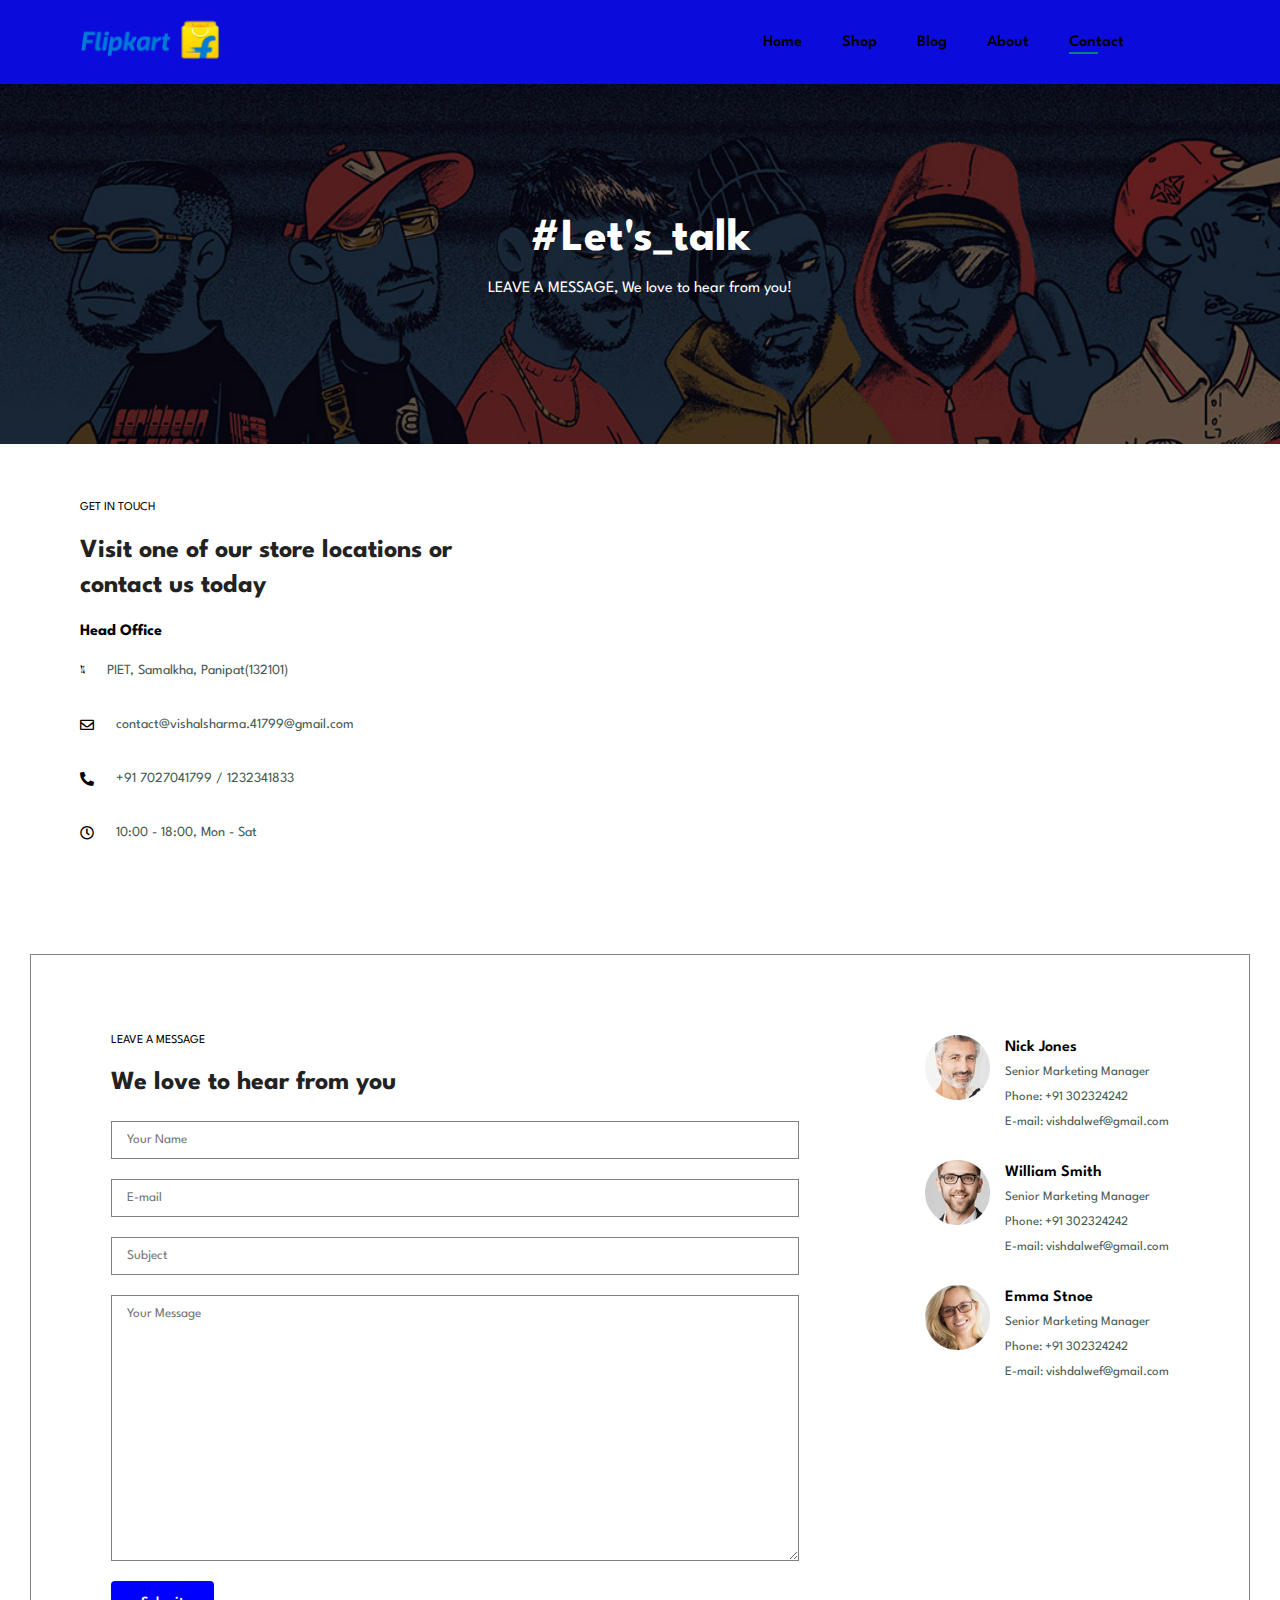
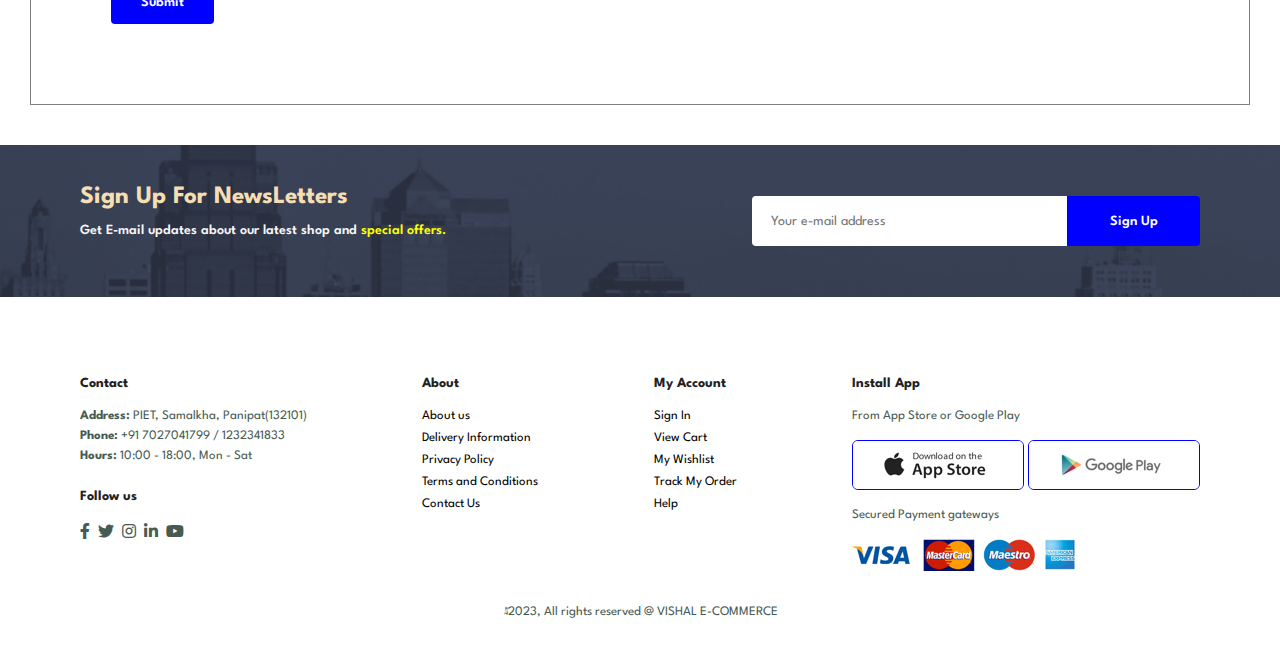
<file: task 2 full fron-end/contact.html>
<!DOCTYPE html>
<html lang="en">
    <head>
        <meta charset="UTF-8">
        <meta http-equiv="X-UA-Compatible" content="IE=edge">
        <meta name = "viewport" content = "width=device-width, initial-scale = 1.0">
        <link rel="stylesheet" href="https://pro.fontawesome.com/releases/v5.10.0/css/all.css">
        <title> VISHAL E-COMMERCE </title>
        <link rel="stylesheet" href="style.css">
    </head>

    <body>

        <section id="header">
            <a href="#"> <img src="./images/logo.png" class="logo" alt="flipkart"> </a>
            <div>
                <ul id="navbar">
                    <li><a href="index.html">Home</a></li>
                    <li><a href="shop.html">Shop</a></li>
                    <li><a href="blog.html">Blog</a></li>
                    <li><a href="about.html">About</a></li>
                    <li><a class="active" href="contact.html">Contact</a></li>
                    <li id="lg-bag"><a href="cart.html"><i class="far fa-shopping-bag"></i></a></li>
                    <a href="#" id="close"><i class="far fa-times"></i></a>
                </ul>
            </div>
            <div id="mobile">
                <a href="cart.html"><i class="far fa-shopping-bag"></i></a>
                <i id="bar" class="fas fa-outdent"> </i>
            </div>
        </section>

        <section id="page-header" class="about-header">
             <div>
                <h2>#Let's_talk</h2>
                <p>LEAVE A MESSAGE, We love to hear from you!</p>
            </div>
        </section>

        <section id="contact-details" class="section-p1">
            <div class="details">
                <span> GET IN TOUCH</span>
                <h2>Visit one of our store locations or contact us today</h2>
                <h3>Head Office</h3>
                <div>
                    <li>
                        <i class="fal fa-map"></i>
                        <p>PIET, Samalkha, Panipat(132101)</p>
                    </li>
                    <li>
                        <i class="far fa-envelope"></i>
                        <p>contact@vishalsharma.41799@gmail.com</p>
                    </li>
                    <li>
                        <i class="fas fa-phone-alt"></i>
                        <p>+91 7027041799 / 1232341833</p>
                    </li>
                    <li>
                        <i class="far fa-clock"></i>
                        <p>10:00 - 18:00, Mon - Sat</p>
                    </li>
                </div>
            </div>
            <div class="map">
                <iframe src="https://www.google.com/maps/embed?pb=!1m18!1m12!1m3!1d3482.4246130917563!2d77.01388317472201!3d29.21106247535381!2m3!1f0!2f0!3f0!3m2!1i1024!2i768!4f13.1!3m3!1m2!1s0x390dc89b535e9757%3A0x9154ba66a1839189!2sP.I.E.T%20-%20Panipat%20Institute%20of%20Engineering%20%26%20Technology!5e0!3m2!1sen!2sin!4v1691719481477!5m2!1sen!2sin" width="600" height="450" style="border:0;" allowfullscreen="" loading="lazy" referrerpolicy="no-referrer-when-downgrade"></iframe>
            </div>

        </section>

        <section id="form-details">
            <form action="">
                <span>LEAVE A MESSAGE </span>
                <H2>We love to hear from you</H2>
                <input type="text" placeholder="Your Name">
                <input type="text" placeholder="E-mail">
                <input type="text" placeholder="Subject">
                <textarea name="" id="" cols="20" rows="20" placeholder="Your Message"></textarea>
                <button class="normal">Submit</button>
            </form>
            <div class="people">
                <div>
                    <img src="images/people/1.png" alt="">
                    <p><span>Nick Jones</span> Senior Marketing Manager <br> Phone: +91 302324242
                    <br> E-mail: vishdalwef@gmail.com</p>
                </div>
                <div>
                    <img src="images/people/2.png" alt="">
                    <p><span>William Smith</span> Senior Marketing Manager <br> Phone: +91 302324242
                    <br> E-mail: vishdalwef@gmail.com</p>
                </div>
                <div>
                    <img src="images/people/3.png" alt="">
                    <p><span>Emma Stnoe</span> Senior Marketing Manager <br> Phone: +91 302324242
                    <br> E-mail: vishdalwef@gmail.com</p>
                </div>
            </div>
        </section>

        <section id="newsletter" class="section-p1 sectiom-m1">
            <div class="newstext">
                <h3>Sign Up For NewsLetters</h3>
                <p>Get E-mail updates about our latest shop and <span>special offers.</span>
                </p>
            </div>
            <div class="form">
                <input type="text" placeholder="Your e-mail address">
                <button class="normal">Sign Up</button>
            </div>
        </section>


        <footer class="section-p1">
            <div class="col">
                
                <h4>Contact</h4>
                <p><strong>Address:</strong> PIET, Samalkha, Panipat(132101) </p>
                <p><strong>Phone:</strong> +91 7027041799 / 1232341833</p>
                <p><strong>Hours:</strong> 10:00 - 18:00, Mon - Sat</p>
                <div class="follow">
                    <h4>Follow us</h4>
                    <div class="icon">
                        <i class="fab fa-facebook-f"> </i>
                        <i class="fab fa-twitter"></i>
                        <i class="fab fa-instagram"></i>
                        <i class="fab fa-linkedin-in"></i>
                        <i class="fab fa-youtube"></i>
                    </div>
                </div>
            </div>

            <div class="col">
                <h4>About</h4>
                <a href="#">About us</a>
                <a href="#">Delivery Information</a>
                <a href="#">Privacy Policy</a>
                <a href="#">Terms and Conditions</a>
                <a href="#">Contact Us</a>
            </div>

            <div class="col">
                <h4>My Account</h4>
                <a href="#">Sign In</a>
                <a href="#">View Cart</a>
                <a href="#">My Wishlist</a>
                <a href="#">Track My Order</a>
                <a href="#">Help</a>
            </div>

            <div class="col install">
                <h4>Install App</h4>
                <p>From App Store or Google Play</p>
                <div class="row">
                    <img src="./images/app.jpg" alt="">
                    <img src="images/play.jpg" alt="">
                </div>
                <p>Secured Payment gateways</p>
                <img src="./images/pay.png" alt="">
            </div>
            
            <div class="copyright">
            <p> <i class="fa-solid fa-copyright"></i>2023, All rights reserved @ VISHAL E-COMMERCE</p>
        </div>
        </footer>

      

        <script src="script.js"></script>
    </body>

    </html>
</file>
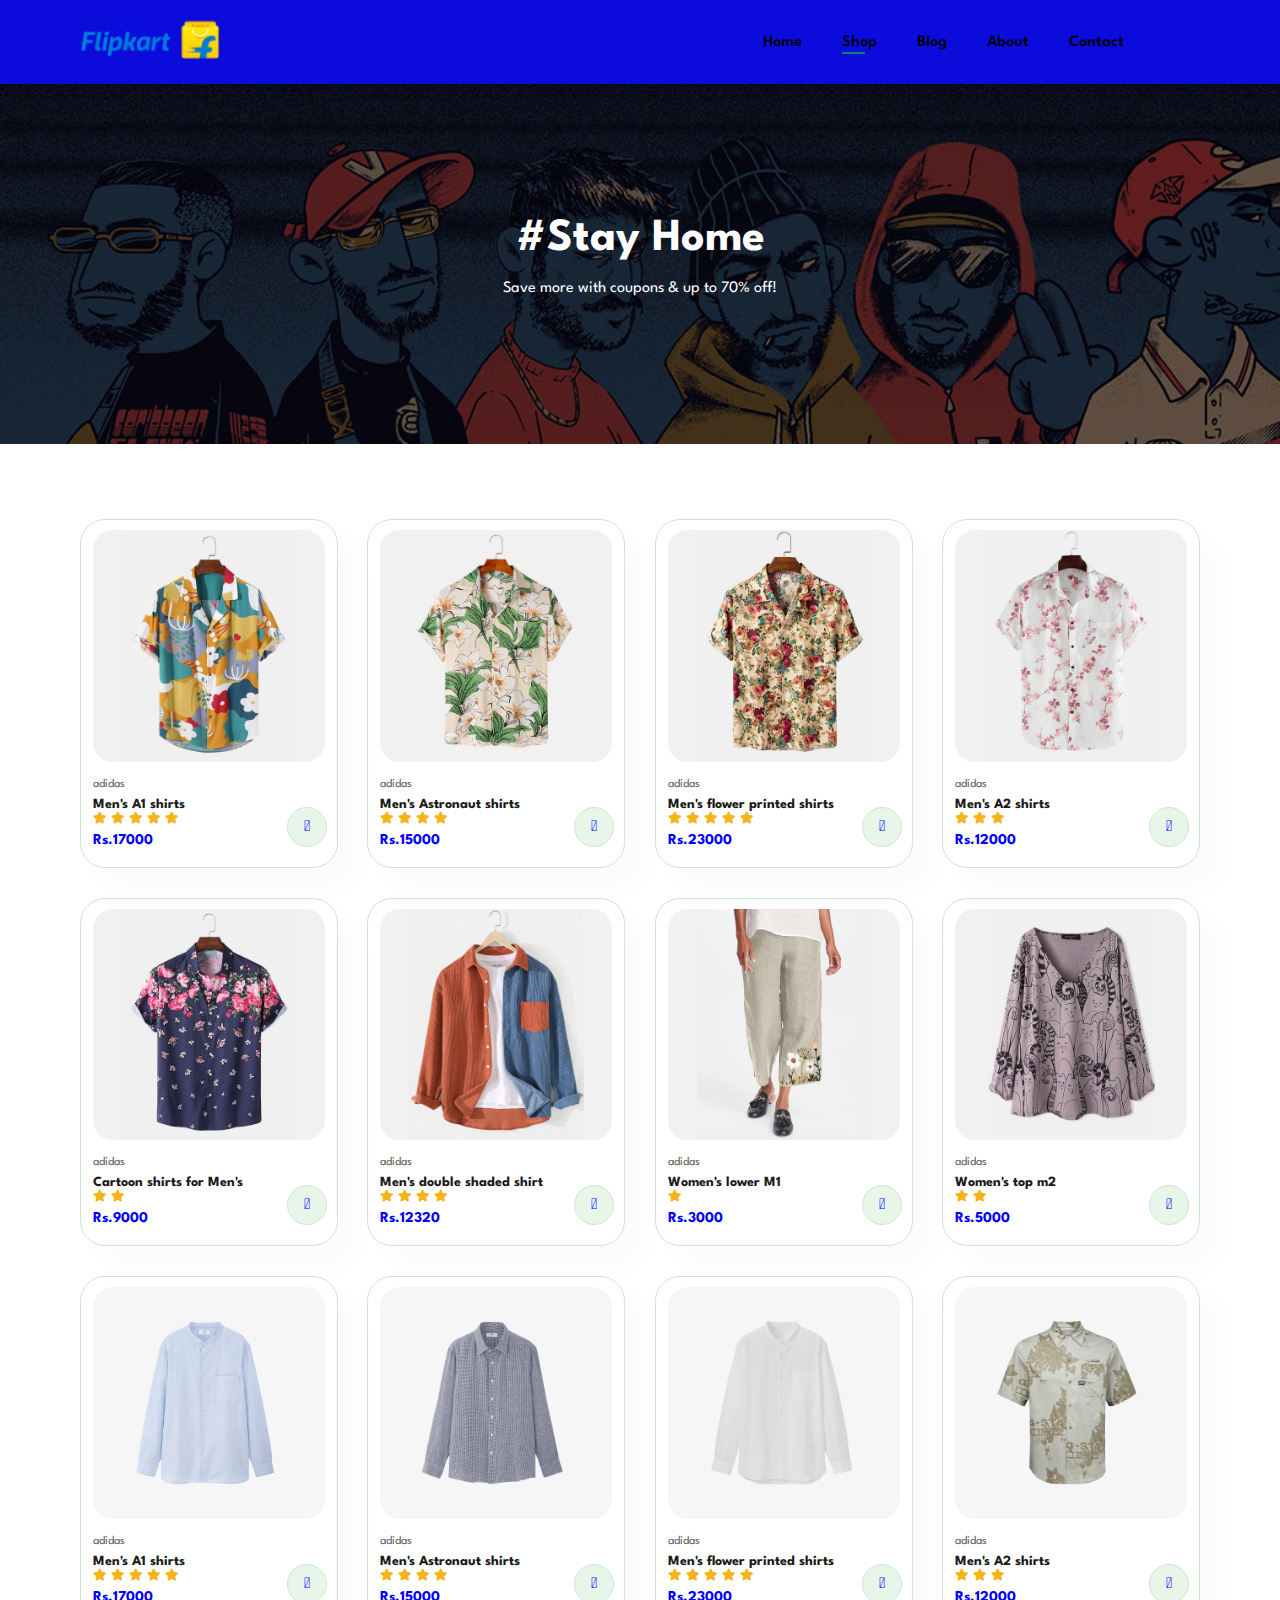
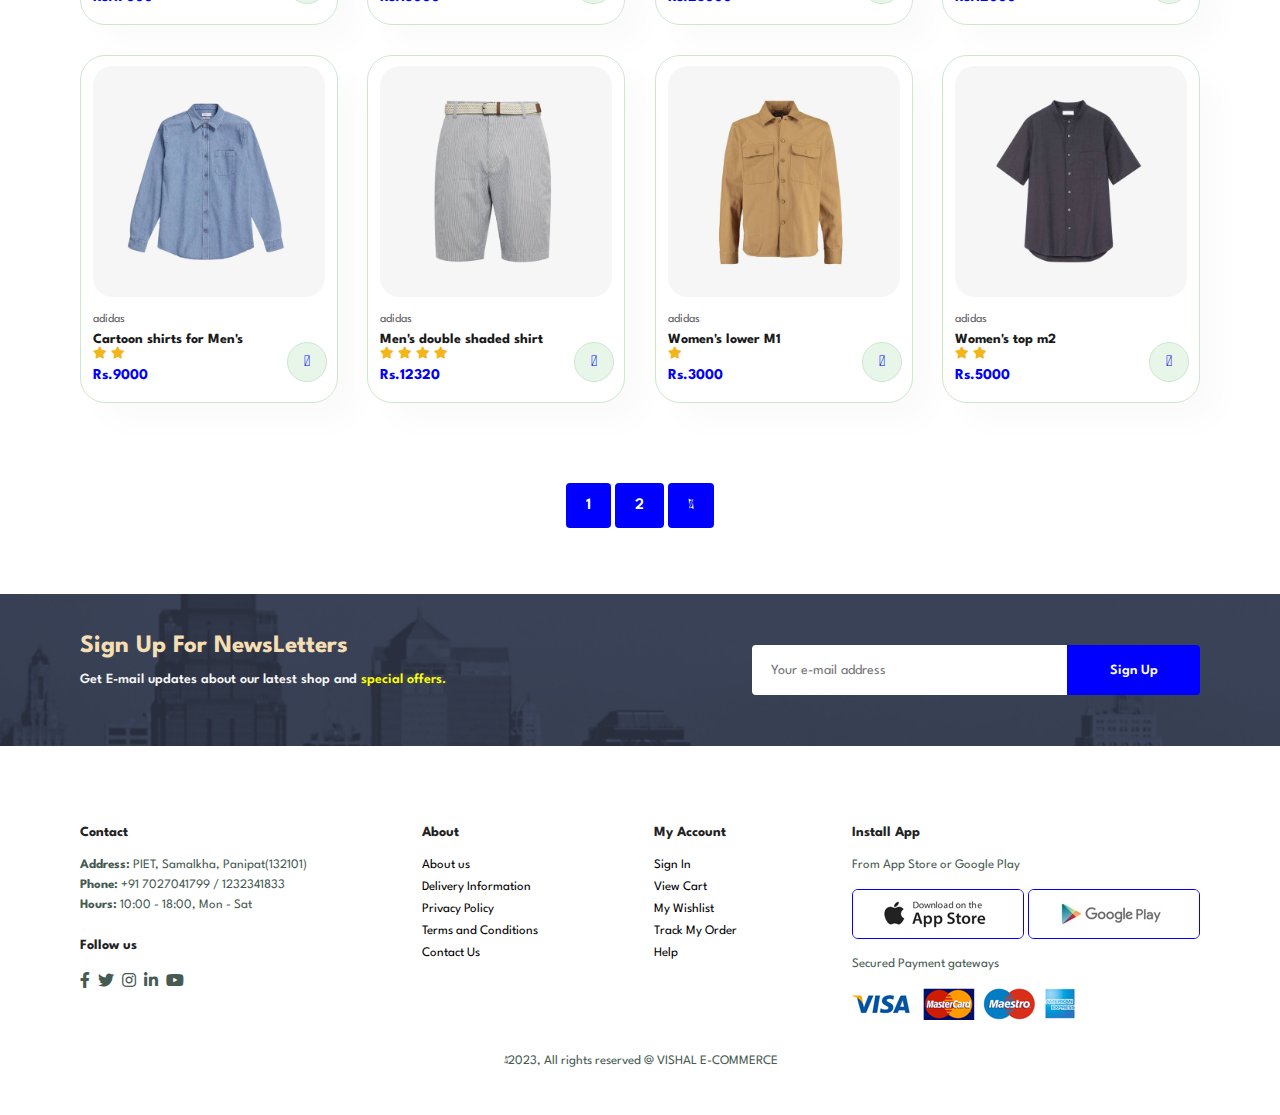
<file: task 2 full fron-end/shop.html>
<!DOCTYPE html>
<html lang="en">
    <head>
        <meta charset="UTF-8">
        <meta http-equiv="X-UA-Compatible" content="IE=edge">
        <meta name = "viewport" content = "width=device-width, initial-scale = 1.0">
        <link rel="stylesheet" href="https://pro.fontawesome.com/releases/v5.10.0/css/all.css">
        <title> VISHAL E-COMMERCE </title>
        <link rel="stylesheet" href="style.css">
    </head>

    <body>

        <section id="header">
            <a href="#"> <img src="./images/logo.png" class="logo" alt="flipkart"> </a>
            <div>
                <ul id="navbar">
                    <li><a href="index.html">Home</a></li>
                    <li><a class="active" href="shop.html">Shop</a></li>
                    <li><a href="blog.html">Blog</a></li>
                    <li><a href="about.html">About</a></li>
                    <li><a href="contact.html">Contact</a></li>
                    <li id="lg-bag"><a href="cart.html"><i class="far fa-shopping-bag"></i></a></li>
                    <a href="#" id="close"><i class="far fa-times"></i></a>
                </ul>
            </div>
            <div id="mobile">
                <a href="cart.html"><i class="far fa-shopping-bag"></i></a>
                <i id="bar" class="fas fa-outdent"> </i>
            </div>
        </section>

        <section id="page-header">
             <div>
                <h2>#Stay Home</h2>
                <p>Save more with coupons & up to 70% off!</p>
            </div>
        </section>

        <section id="Product1" class="section-p1">
            
            <div class="Pro-Container">
            <div class="pro" onclick="window.location.href='sproduct.html'; ">
                <img src="images/products/f1.jpg" alt="">
                <div class="des">
                    <span>adidas</span>
                    <h5>Men's A1 shirts</h5>
                    <div class="star">
                        <i class="fas fa-star"></i>
                        <i class="fas fa-star"></i>
                        <i class="fas fa-star"></i>
                        <i class="fas fa-star"></i>
                        <i class="fas fa-star"></i>
                    </div>
                    <h4>Rs.17000</h4>
                </div>
                <a href="#"><i class="fal fa-shopping-cart cart"></i></a>
            </div>

            <div class="pro" onclick="window.location.href='sproduct.html'; ">
                <img src="images/products/f2.jpg" alt="">
                <div class="des">
                    <span>adidas</span>
                    <h5>Men's Astronaut shirts</h5>
                    <div class="star">
                        <i class="fas fa-star"></i>
                        <i class="fas fa-star"></i>
                        <i class="fas fa-star"></i>
                        <i class="fas fa-star"></i>
                        
                    </div>
                    <h4>Rs.15000</h4>
                </div>
                <a href="#"><i class="fal fa-shopping-cart cart"></i></a>
            </div>

            <div class="pro"  onclick="window.location.href='sproduct.html'; ">
                <img src="images/products/f3.jpg" alt="">
                <div class="des">
                    <span>adidas</span>
                    <h5> Men's flower printed shirts
                    </h5>
                    <div class="star">
                        <i class="fas fa-star"></i>
                        <i class="fas fa-star"></i>
                        <i class="fas fa-star"></i>
                        <i class="fas fa-star"></i>
                        <i class="fas fa-star"></i>
                    </div>
                    <h4>Rs.23000</h4>
                </div>
                <a href="#"><i class="fal fa-shopping-cart cart"></i></a>
            </div>

            <div class="pro" onclick="window.location.href='sproduct.html'; ">
                <img src="images/products/f4.jpg" alt="">
                <div class="des">
                    <span>adidas</span>
                    <h5>Men's A2 shirts </h5>
                    <div class="star">
                        <i class="fas fa-star"></i>
                        <i class="fas fa-star"></i>
                        <i class="fas fa-star"></i>
                        
                    </div>
                    <h4>Rs.12000</h4>
                </div>
                <a href="#"><i class="fal fa-shopping-cart cart"></i></a>
            </div>

            <div class="pro" onclick="window.location.href='sproduct.html'; ">
                <img src="images/products/f5.jpg" alt="">
                <div class="des">
                    <span>adidas</span>
                    <h5>Cartoon shirts for Men's</h5>
                    <div class="star">
                        <i class="fas fa-star"></i>
                        <i class="fas fa-star"></i>
                      
                    </div>
                    <h4>Rs.9000</h4>
                </div>
                <a href="#"><i class="fal fa-shopping-cart cart"></i></a>
            </div>

            <div class="pro" onclick="window.location.href='sproduct.html'; ">
                <img src="images/products/f6.jpg" alt="">
                <div class="des">
                    <span>adidas</span>
                    <h5>Men's double shaded shirt </h5>
                    <div class="star">
                        <i class="fas fa-star"></i>
                        <i class="fas fa-star"></i>
                        <i class="fas fa-star"></i>
                        <i class="fas fa-star"></i>
                    </div>
                    <h4>Rs.12320</h4>
                </div>
                <a href="#"><i class="fal fa-shopping-cart cart"></i></a>
            </div>

            <div class="pro" onclick="window.location.href='sproduct.html'; ">
                <img src="images/products/f7.jpg" alt="">
                <div class="des">
                    <span>adidas</span>
                    <h5>Women's lower M1</h5>
                    <div class="star">
                        <i class="fas fa-star"></i>
                        
                    </div>
                    <h4>Rs.3000</h4>
                </div>
                <a href="#"><i class="fal fa-shopping-cart cart"></i></a>
            </div>

            <div class="pro" onclick="window.location.href='sproduct.html'; ">
                <img src="images/products/f8.jpg" alt="">
                <div class="des">
                    <span>adidas</span>
                    <h5>Women's top m2</h5>
                    <div class="star">
                        <i class="fas fa-star"></i>
                        <i class="fas fa-star"></i>
                        
                    </div>
                    <h4>Rs.5000</h4>
                </div>
                <a href="#"><i class="fal fa-shopping-cart cart"></i></a>
            </div>

            <div class="pro" onclick="window.location.href='sproduct.html'; ">
                <img src="images/products/n1.jpg" alt="">
                <div class="des">
                    <span>adidas</span>
                    <h5>Men's A1 shirts</h5>
                    <div class="star">
                        <i class="fas fa-star"></i>
                        <i class="fas fa-star"></i>
                        <i class="fas fa-star"></i>
                        <i class="fas fa-star"></i>
                        <i class="fas fa-star"></i>
                    </div>
                    <h4>Rs.17000</h4>
                </div>
                <a href="#"><i class="fal fa-shopping-cart cart"></i></a>
            </div>

            <div class="pro"  onclick="window.location.href='sproduct.html'; ">
                <img src="images/products/n2.jpg" alt="">
                <div class="des">
                    <span>adidas</span>
                    <h5>Men's Astronaut shirts</h5>
                    <div class="star">
                        <i class="fas fa-star"></i>
                        <i class="fas fa-star"></i>
                        <i class="fas fa-star"></i>
                        <i class="fas fa-star"></i>
                        
                    </div>
                    <h4>Rs.15000</h4>
                </div>
                <a href="#"><i class="fal fa-shopping-cart cart"></i></a>
            </div>

            <div class="pro" onclick="window.location.href='sproduct.html'; ">
                <img src="images/products/n3.jpg" alt="">
                <div class="des">
                    <span>adidas</span>
                    <h5> Men's flower printed shirts
                    </h5>
                    <div class="star">
                        <i class="fas fa-star"></i>
                        <i class="fas fa-star"></i>
                        <i class="fas fa-star"></i>
                        <i class="fas fa-star"></i>
                        <i class="fas fa-star"></i>
                    </div>
                    <h4>Rs.23000</h4>
                </div>
                <a href="#"><i class="fal fa-shopping-cart cart"></i></a>
            </div>

            <div class="pro" onclick="window.location.href='sproduct.html'; ">
                <img src="images/products/n4.jpg" alt="">
                <div class="des">
                    <span>adidas</span>
                    <h5>Men's A2 shirts </h5>
                    <div class="star">
                        <i class="fas fa-star"></i>
                        <i class="fas fa-star"></i>
                        <i class="fas fa-star"></i>
                        
                    </div>
                    <h4>Rs.12000</h4>
                </div>
                <a href="#"><i class="fal fa-shopping-cart cart"></i></a>
            </div>

            <div class="pro" onclick="window.location.href='sproduct.html'; ">
                <img src="images/products/n5.jpg" alt="">
                <div class="des">
                    <span>adidas</span>
                    <h5>Cartoon shirts for Men's</h5>
                    <div class="star">
                        <i class="fas fa-star"></i>
                        <i class="fas fa-star"></i>
                      
                    </div>
                    <h4>Rs.9000</h4>
                </div>
                <a href="#"><i class="fal fa-shopping-cart cart"></i></a>
            </div>

            <div class="pro" onclick="window.location.href='sproduct.html'; ">
                <img src="images/products/n6.jpg" alt="">
                <div class="des">
                    <span>adidas</span>
                    <h5>Men's double shaded shirt </h5>
                    <div class="star">
                        <i class="fas fa-star"></i>
                        <i class="fas fa-star"></i>
                        <i class="fas fa-star"></i>
                        <i class="fas fa-star"></i>
                    </div>
                    <h4>Rs.12320</h4>
                </div>
                <a href="#"><i class="fal fa-shopping-cart cart"></i></a>
            </div>

            <div class="pro" onclick="window.location.href='sproduct.html'; ">
                <img src="images/products/n7.jpg" alt="">
                <div class="des">
                    <span>adidas</span>
                    <h5>Women's lower M1</h5>
                    <div class="star">
                        <i class="fas fa-star"></i>
                        
                    </div>
                    <h4>Rs.3000</h4>
                </div>
                <a href="#"><i class="fal fa-shopping-cart cart"></i></a>
            </div>

            <div class="pro" onclick="window.location.href='sproduct.html'; ">
                <img src="images/products/n8.jpg" alt="">
                <div class="des">
                    <span>adidas</span>
                    <h5>Women's top m2</h5>
                    <div class="star">
                        <i class="fas fa-star"></i>
                        <i class="fas fa-star"></i>
                        
                    </div>
                    <h4>Rs.5000</h4>
                </div>
                <a href="#"><i class="fal fa-shopping-cart cart"></i></a>
            </div>


        </div>
        </section>
        
        <section id="pagination" class="section-p1">
            <a href="#">1</a>
            <a href="#">2</a>
            <a href="#"><i class="fal fa-long-arrow-alt-right"></i></a>
        </section>

        <section id="newsletter" class="section-p1 sectiom-m1">
            <div class="newstext">
                <h3>Sign Up For NewsLetters</h3>
                <p>Get E-mail updates about our latest shop and <span>special offers.</span>
                </p>
            </div>
            <div class="form">
                <input type="text" placeholder="Your e-mail address">
                <button class="normal">Sign Up</button>
            </div>
        </section>

        <footer class="section-p1">
            <div class="col">
                
                <h4>Contact</h4>
                <p><strong>Address:</strong> PIET, Samalkha, Panipat(132101) </p>
                <p><strong>Phone:</strong> +91 7027041799 / 1232341833</p>
                <p><strong>Hours:</strong> 10:00 - 18:00, Mon - Sat</p>
                <div class="follow">
                    <h4>Follow us</h4>
                    <div class="icon">
                        <i class="fab fa-facebook-f"> </i>
                        <i class="fab fa-twitter"></i>
                        <i class="fab fa-instagram"></i>
                        <i class="fab fa-linkedin-in"></i>
                        <i class="fab fa-youtube"></i>
                    </div>
                </div>
            </div>

            <div class="col">
                <h4>About</h4>
                <a href="#">About us</a>
                <a href="#">Delivery Information</a>
                <a href="#">Privacy Policy</a>
                <a href="#">Terms and Conditions</a>
                <a href="#">Contact Us</a>
            </div>

            <div class="col">
                <h4>My Account</h4>
                <a href="#">Sign In</a>
                <a href="#">View Cart</a>
                <a href="#">My Wishlist</a>
                <a href="#">Track My Order</a>
                <a href="#">Help</a>
            </div>

            <div class="col install">
                <h4>Install App</h4>
                <p>From App Store or Google Play</p>
                <div class="row">
                    <img src="./images/app.jpg" alt="">
                    <img src="images/play.jpg" alt="">
                </div>
                <p>Secured Payment gateways</p>
                <img src="./images/pay.png" alt="">
            </div>
            
            <div class="copyright">
            <p> <i class="fa-solid fa-copyright"></i>2023, All rights reserved @ VISHAL E-COMMERCE</p>
        </div>
        </footer>

      

        <script src="script.js"></script>
    </body>

    </html>
</file>
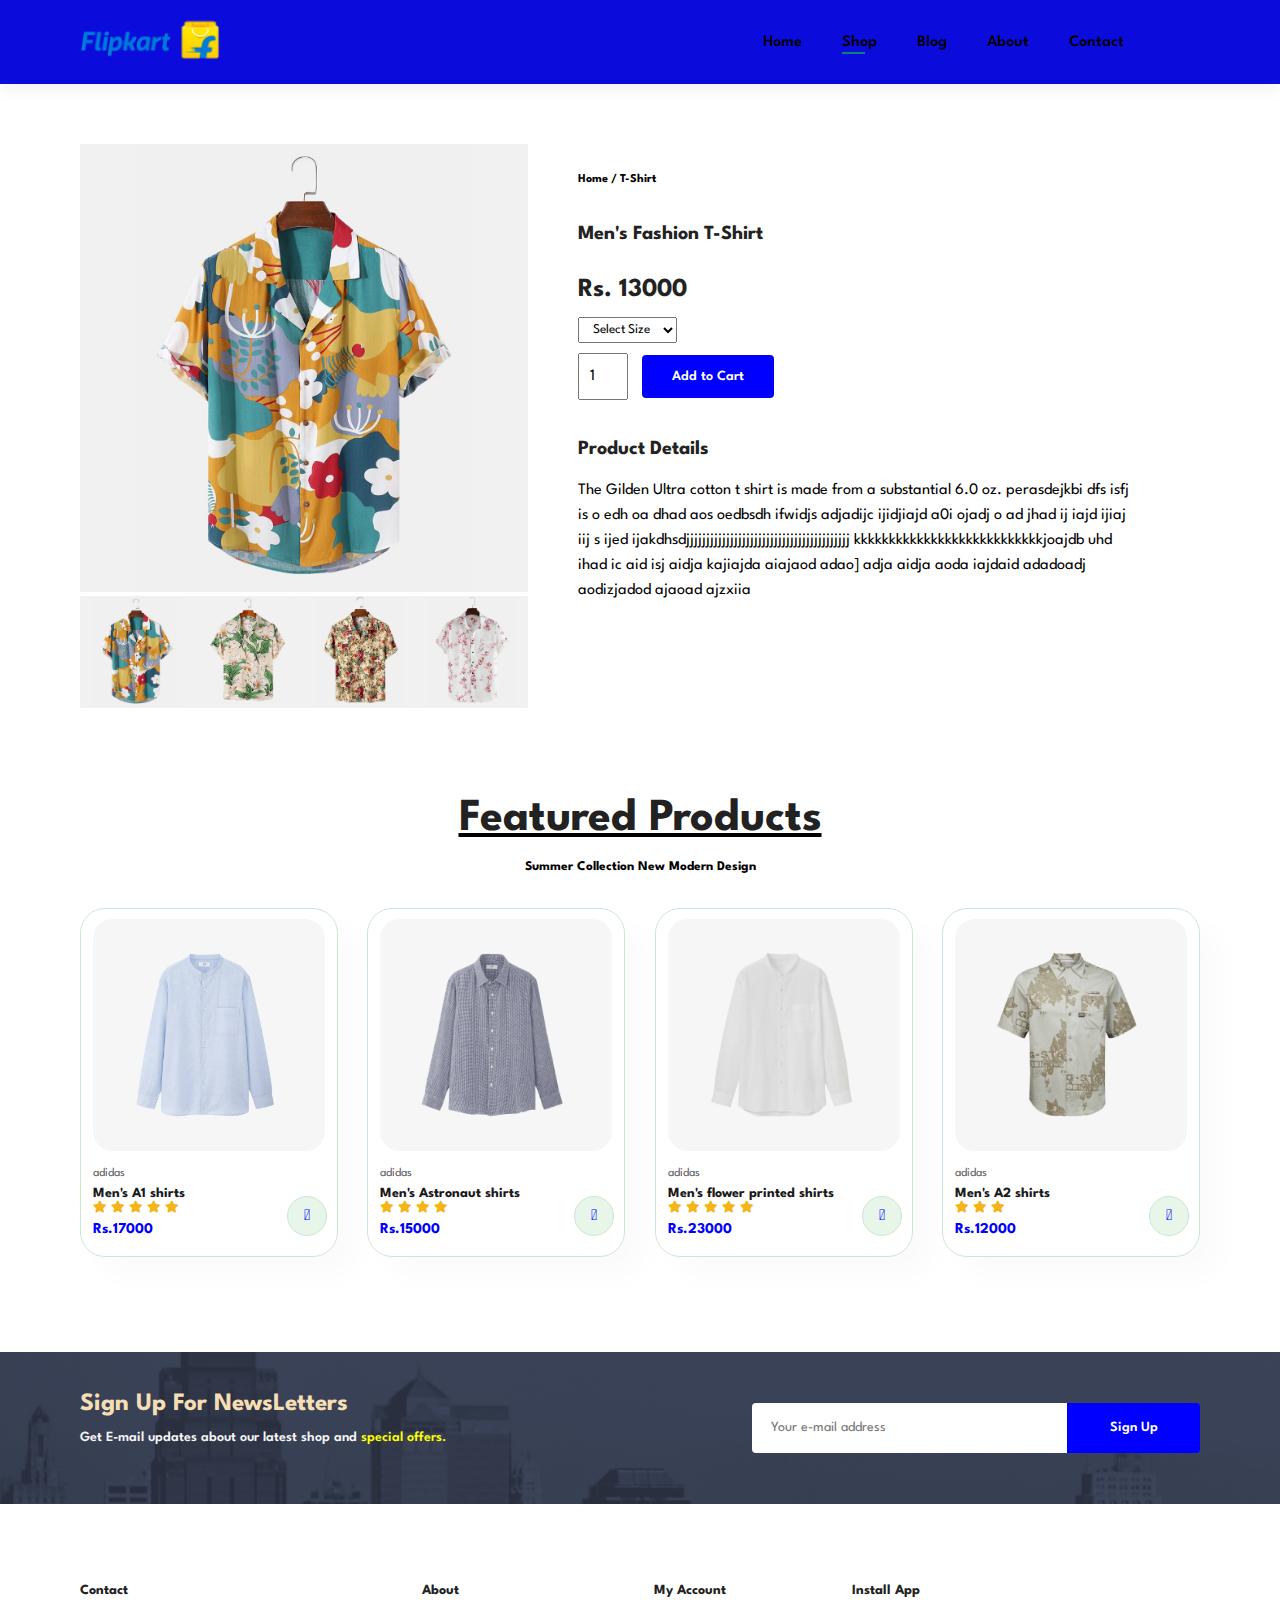
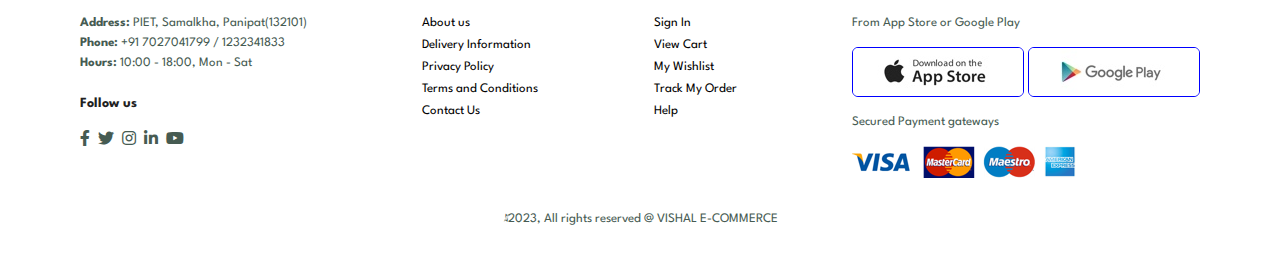
<file: task 2 full fron-end/sproduct.html>
<!DOCTYPE html>
<html lang="en">
    <head>
        <meta charset="UTF-8">
        <meta http-equiv="X-UA-Compatible" content="IE=edge">
        <meta name = "viewport" content = "width=device-width, initial-scale = 1.0">
        <link rel="stylesheet" href="https://pro.fontawesome.com/releases/v5.10.0/css/all.css">
        <title> VISHAL E-COMMERCE </title>
        <link rel="stylesheet" href="style.css">
    </head>

    <body>

        <section id="header">
            <a href="#"> <img src="./images/logo.png" class="logo" alt="flipkart"> </a>
            <div>
                <ul id="navbar">
                    <li><a href="index.html">Home</a></li>
                    <li><a class="active" href="shop.html">Shop</a></li>
                    <li><a href="blog.html">Blog</a></li>
                    <li><a href="about.html">About</a></li>
                    <li><a href="contact.html">Contact</a></li>
                    <li id="lg-bag"><a href="cart.html"><i class="far fa-shopping-bag"></i></a></li>
                    <a href="#" id="close"><i class="far fa-times"></i></a>
                </ul>
            </div>
            <div id="mobile">
                <a href="cart.html"><i class="far fa-shopping-bag"></i></a>
                <i id="bar" class="fas fa-outdent"> </i>
            </div>
        </section>

        <section id="prodetails" class="section-p1">
            <div class="single-pro-image">
                <img src="images/products/f1.jpg" width="100%" id="MainImg" alt="">

                <div class="small-img-group">
                    <div class="small-img-col">
                        <img src="images/products/f1.jpg" width="100%" class="small-img" alt="">
                    </div>
                    <div class="small-img-col">
                        <img src="images/products/f2.jpg" width="100%" class="small-img" alt="">
                    </div>
                    <div class="small-img-col">
                        <img src="images/products/f3.jpg" width="100%" class="small-img" alt="">
                    </div>
                    <div class="small-img-col">
                        <img src="images/products/f4.jpg" width="100%" class="small-img" alt="">
                    </div>

                </div>
            </div>
            
            <div class="single-pro-details">
                <h6> Home / T-Shirt</h6>
                <h4> Men's Fashion T-Shirt</h4>
                <h2>Rs. 13000</h2>
                <select>
                    <option>Select Size</option>
                    <option>XL</option>
                    <option>XXL</option>
                    <option>Small</option>
                    <option>Large</option>
                    <option>Very Small</option>
                </select>
                <input type="number" value="1">
                <button class="normal"> Add to Cart</button>
                <h4>Product Details</h4>
                <span>The Gilden Ultra cotton t shirt is made from a substantial 6.0 oz. perasdejkbi
                     dfs  isfj is o edh oa dhad aos oedbsdh ifwidjs adjadijc ijidjiajd a0i ojadj o ad
                     jhad ij iajd ijiaj iij s ijed ijakdhsdjjjjjjjjjjjjjjjjjjjjjjjjjjjjjjjjjjjjjjjjj
                      kkkkkkkkkkkkkkkkkkkkkkkkkkkjoajdb uhd ihad ic aid isj aidja kajiajda  aiajaod adao]
                       adja aidja aoda iajdaid adadoadj aodizjadod ajaoad ajzxiia
                </span>
            </div>
        </section>

        <section id="Product1" class="section-p1">
            <u><h2>Featured Products</h2></u><br>
            <h5>Summer Collection New Modern Design</h5>
            <div class="Pro-Container">
            <div class="pro">
                <img src="images/products/n1.jpg" alt="">
                <div class="des">
                    <span>adidas</span>
                    <h5>Men's A1 shirts</h5>
                    <div class="star">
                        <i class="fas fa-star"></i>
                        <i class="fas fa-star"></i>
                        <i class="fas fa-star"></i>
                        <i class="fas fa-star"></i>
                        <i class="fas fa-star"></i>
                    </div>
                    <h4>Rs.17000</h4>
                </div>
                <a href="#"><i class="fal fa-shopping-cart cart"></i></a>
            </div>

            <div class="pro">
                <img src="images/products/n2.jpg" alt="">
                <div class="des">
                    <span>adidas</span>
                    <h5>Men's Astronaut shirts</h5>
                    <div class="star">
                        <i class="fas fa-star"></i>
                        <i class="fas fa-star"></i>
                        <i class="fas fa-star"></i>
                        <i class="fas fa-star"></i>
                        
                    </div>
                    <h4>Rs.15000</h4>
                </div>
                <a href="#"><i class="fal fa-shopping-cart cart"></i></a>
            </div>

            <div class="pro">
                <img src="images/products/n3.jpg" alt="">
                <div class="des">
                    <span>adidas</span>
                    <h5> Men's flower printed shirts
                    </h5>
                    <div class="star">
                        <i class="fas fa-star"></i>
                        <i class="fas fa-star"></i>
                        <i class="fas fa-star"></i>
                        <i class="fas fa-star"></i>
                        <i class="fas fa-star"></i>
                    </div>
                    <h4>Rs.23000</h4>
                </div>
                <a href="#"><i class="fal fa-shopping-cart cart"></i></a>
            </div>

            <div class="pro">
                <img src="images/products/n4.jpg" alt="">
                <div class="des">
                    <span>adidas</span>
                    <h5>Men's A2 shirts </h5>
                    <div class="star">
                        <i class="fas fa-star"></i>
                        <i class="fas fa-star"></i>
                        <i class="fas fa-star"></i>
                        
                    </div>
                    <h4>Rs.12000</h4>
                </div>
                <a href="#"><i class="fal fa-shopping-cart cart"></i></a>
            </div>

           

        </div>
        </section>

        <section id="newsletter" class="section-p1 sectiom-m1">
            <div class="newstext">
                <h3>Sign Up For NewsLetters</h3>
                <p>Get E-mail updates about our latest shop and <span>special offers.</span>
                </p>
            </div>
            <div class="form">
                <input type="text" placeholder="Your e-mail address">
                <button class="normal">Sign Up</button>
            </div>
        </section>

        <footer class="section-p1">
            <div class="col">
                
                <h4>Contact</h4>
                <p><strong>Address:</strong> PIET, Samalkha, Panipat(132101) </p>
                <p><strong>Phone:</strong> +91 7027041799 / 1232341833</p>
                <p><strong>Hours:</strong> 10:00 - 18:00, Mon - Sat</p>
                <div class="follow">
                    <h4>Follow us</h4>
                    <div class="icon">
                        <i class="fab fa-facebook-f"> </i>
                        <i class="fab fa-twitter"></i>
                        <i class="fab fa-instagram"></i>
                        <i class="fab fa-linkedin-in"></i>
                        <i class="fab fa-youtube"></i>
                    </div>
                </div>
            </div>

            <div class="col">
                <h4>About</h4>
                <a href="#">About us</a>
                <a href="#">Delivery Information</a>
                <a href="#">Privacy Policy</a>
                <a href="#">Terms and Conditions</a>
                <a href="#">Contact Us</a>
            </div>

            <div class="col">
                <h4>My Account</h4>
                <a href="#">Sign In</a>
                <a href="#">View Cart</a>
                <a href="#">My Wishlist</a>
                <a href="#">Track My Order</a>
                <a href="#">Help</a>
            </div>

            <div class="col install">
                <h4>Install App</h4>
                <p>From App Store or Google Play</p>
                <div class="row">
                    <img src="./images/app.jpg" alt="">
                    <img src="images/play.jpg" alt="">
                </div>
                <p>Secured Payment gateways</p>
                <img src="./images/pay.png" alt="">
            </div>
            
            <div class="copyright">
            <p> <i class="fa-solid fa-copyright"></i>2023, All rights reserved @ VISHAL E-COMMERCE</p>
        </div>
        </footer>

        <script>
            var MainImg = document.getElementById("MainImg");
            var smallimg = document.getElementsByClassName("small-img");
            
            smallimg[0].onclick = function(){
                MainImg.src = smallimg[0].src;
            }
            smallimg[1].onclick = function(){
                MainImg.src = smallimg[1].src;
            }
            smallimg[2].onclick = function(){
                MainImg.src = smallimg[2].src;
            }
            smallimg[3].onclick = function(){
                MainImg.src = smallimg[3].src;
            }
        </script>

      

        <script src="script.js"></script>
    </body>

    </html>
</file>
<file: task 2 full fron-end/style.css>
@import url('https://fonts.googleapis.com/css2?family=Spartan:wght@100;200;300;400;500;600;700;800;900&display=swap');
*{
    margin: 0;
    padding: 0;
    box-sizing: border-box;
    font-family: 'Spartan', sans-serif;
}

h1{
    font-size: 50px;
    line-height: 64px;
    color: #222;

}

h2{
    font-size: 46px;
    line-height: 54px;
    color: #222;

}

h4{
    font-size: 20px;
    color: #222;

}
h6{
    font-weight: 700;
    font-size: 12px;

}

p {
    font-size: 16px;
    color: #465b52;
    margin: 15px 0 20px 0;

}

.section-p1 {

    padding: 40px 80px;

}

.sectiom-m1{
    margin: 40px 0;

}

button.normal{
    font-size: 14px;
    font-weight: 600;
    padding: 15px 30px;
    color: #000;
    background-color: white;
    border-radius: 4px;
    cursor: pointer;
    border: none;
    outline: none;
    transition: 0.2s;
}

button.white{
    font-size: 13px;
    font-weight: 600;
    padding: 11px 18px;
    color: white;
    background-color: transparent;
    cursor: pointer;
    border: 1px solid white;
    outline: none;
    transition: 0.2s;
}

body{
    width: 100%;
}

.logo{
    width: 140px;
    height: 80px;
}
#header{
    display: flex;
    align-items: center;
    justify-content: space-between;
    padding: 0 80px;
    background: rgb(11, 11, 219);
    box-shadow: 0 5px 15px rgba(0, 0, 0, 0.06) ;
    z-index: 999;
    position: sticky;
    top: 0;
    left: 0;
}

#navbar{
    display: flex;
    align-items: center;
    justify-content: center;
}

#navbar li{
    list-style: none;
    padding: 0 20px;
    position: relative;
}

#navbar li a{
    text-decoration: none;
    font-size: 16px;
    font-weight: 600;
    color: black;
    transition: 0.3s ease;
}

#navbar li a:hover,
#navbar li a:active{
    color: brown;

}

#navbar li a.active::after,
#navbar li a:hover::after{
    content: "";
    width: 30%;
    height: 2px;
    background: #088178;
    position: absolute;
    bottom: -4px;
    left: 20px;
}
#mobile{
    display: none;
    align-items: center;

}
#close{
    display: none;
    position: absolute;
    top: 30px;
    left: 30px;
    color: black;
    font-size: 24px;
}

#model{
    background-image: url(./images/model.png);
    height: 90vh;
    width: 100%;
    background-size:cover;
    background-position: top 25% right 0 ;
    padding: 0 80px;
    display: flex;
    flex-direction: column;
    align-items: flex-start;
    justify-content: center;


}

#model h4{
    padding-bottom: 15px;
}
#model h1{
    color: blue;
}
#model button{
    background-image: url(./images/button.png);
    background-color: transparent;
    color: blue;
    border: 0;
    padding: 14px 80px 14px 65px ;
    background-repeat: no-repeat;
    cursor: pointer;
    font-weight: 700;
    font-size: 15px;

}

#feature{
    display: flex;
    align-items: center;

    justify-content: space-around;
    flex-wrap: wrap;
}

#feature .fe-box{
    width: 180px;
    text-align: center;
    padding: 25px 15px ;
    box-shadow: 20px 20px 34px rgba(0, 0, 0, 0.03);
    border: 1px solid #cce7d0;
    border-radius: 4px;
    margin: 15px 0;

}

#feature .fe-box img{
    width: 100%;
    margin-bottom: 10px;

}

#features .fe-box:hover{
    box-shadow: 10px 10px 54px rgba(70, 62, 221,0.1);

}

#feature .fe-box h6{
    display: inline block;
    padding: 9px 8px 6px 8px;

    line-height: 1;
    border-radius: 4px;
    color: blue;
    background-color: #fddde4;

}

/*#feature.fe-box:nth-child(2) h6 {
    background-color: #465b52;
}

#feature .fe-box h6:nth-child(2) h6{
    background-color: #cdebbc;

}

#feature .fe-box h6:nth-child(3) h6{
    background-color: #d1e8f2;

}

#feature .fe-box h6:nth-child(4) h6{
    background-color: #cdd4f8;

}

#feature .fe-box h6:nth-child(5) h6{
    background-color: #f6dbf6;

}

#feature .fe-box h6:nth-child(6) h6{
    background-color: #fff2ef;
    

}*/

#Product1 {
    text-align: center;

}

#Product1 .Pro-Container{
    display: flex;
    justify-content: space-between;
    padding-top: 20px;
    flex-wrap: wrap;

}

#Product1 .pro{
    width: 23%;
    min-width: 250px;
    padding: 10px 12px;
    border: 1px solid #cce7d0;
    border-radius: 25px;
    cursor: pointer;
    box-shadow: 20px 20px 30px rgba(0, 0, 0, 0.02);
    margin: 15px 0;
    transition: 0.2 ease;
    position: relative;

}

#Product1 .pro:hover{
    box-shadow: 20px 20px 30px rgba(0, 0, 0, 0.06);
}
#Product1 .pro img{
    width: 100%;
    border-radius: 20px;
}

#Product1 .pro .des{
    text-align: start;
    padding: 10px 0;
}
#Product1 .pro .des span{
    color: #606063;
    font-size: 12px;

}

#\Product1 .pro .des h5{
    padding-top: 7px;
    color: #1a1a1a;
    font-size: 14px;

}

#Product1 .pro .des i{
    font-size: 12px;
    color: rgb(243, 181, 25);
}

#Product1 .pro .des h4{
    padding-top: 7px;
    font-size: 15px;
    font-weight: 700;
    color: blue;

}

#Product1 .pro .cart{
    width: 40px;
    height: 40px;
    line-height: 40px;
    border-radius: 50px;
    font-weight: 500;
    background-color: #e8f6ea;
    color:blue;
    border: 1px solid #cce7d0;
    position: absolute;
    bottom: 20px;
    right: 10px;
}

#banner{
    display: flex;
    flex-direction: column;
    justify-content: center;
    align-items: center;
    text-align: center;
    background-image: url(./images/banner/b2.jpg);
    width: 100%;
    height: 50vh;
    background-size: cover;
    background-position: center;
}

#banner h3{
    color: #fff;
    font-size: 16px;
}

#banner h2 {
    color: #fff;
    font-size: 30px;
    padding: 10px 0;

}

#banner h2 span{
    color: red;

}

#banner button:hover {
    background-color: blue;
    color: #fff;

}

#sm-banner{
    display: flex;
    align-content: space-between;
    justify-content: space-between;
    flex-wrap: wrap;   
}

#sm-banner .banner-box{
    display: flex;
    flex-direction: column;
    justify-content: center;
    align-items: flex-start;
    background-image: url(./images/banner/b17.jpg);
    min-width: 500px;
    height: 50vh;
    background-size: cover;
    background-position: center;
    padding: 30px;
}

#sm-banner .banner-box2{
    background-image: url(./images/banner/b10.jpg);
}

#sm-banner h4{
    color: white;
    font-size: 20px;
    font-weight: 300;
}

#sm-banner h4{
    color: white;
    font-size: 28px;
    font-weight: 800;
}

#sm-banner span{
    color: white;
    font-size: 14px;
    font-weight: 500;
    padding-bottom: 15px;
}

#sm-banner .banner-box:hover button{
    background: blue;
    border: 1px solid blue;
}

#banner3 .banner-box{
    display: flex;
    flex-direction: column;
    justify-content: center;
    align-items: flex-start;
    background-image: url(./images/banner/b7.jpg);
    min-width: 30%;
    height: 30vh;
    background-size: cover;
    background-position: center;
    padding: 20px;
    margin-bottom: 20px;
}

#banner3 .banner-box4{
    background-image: url(./images/banner/b4.jpg);
}

#banner3 .banner-box5{
    background-image: url(./images/banner/b18.jpg);
}

#banner3 {
    display: flex;
    justify-content: space-between;
    flex-wrap: wrap;
    padding: 0 80px;
}

#banner3 h2{
    color: white;
    font-weight: 900;
    font-size: 22px;
}

#banner3 h3{
    color: #000;
    font-weight: 800;
    font-size: 17px;
}

#newsletter{
    display: flex;
    justify-content: space-between;
    flex-wrap: wrap;
    align-items: center;
    background-image: url(./images/banner/mail\ banner.png);
    background-repeat: no-repeat;
    background-position: 20% 30%;
    background-color: blue;
}

#newsletter h3{
    font-size: 25px;
    font-weight: 700;
    color: wheat;  
}

#newsletter p{
    font-size: 14px;
    font-weight: 600;
    color: whitesmoke;
}

#newsletter p span{
    color: yellow;  
}

#newsletter .form{
    display: flex;
    width: 40%;  
}

#newsletter input{
    height: 3.125rem;
    padding: 0 1.25em;
    font-size: 14px;
    width: 100%;
    border: 1px solid transparent;
    border-radius: 4px;
    outline: none;
    border-top-right-radius: 0;
    border-bottom-right-radius: 0;
}

#newsletter button{
    background-color: blue;
    color: white;
    height: 3.125rem;
    padding: 0 1.25em;
    font-size: 14px;
    width: 40%;
    border-top-left-radius: 0;
    border-bottom-left-radius: 0;
}
footer{
    display: flex;
    flex-wrap: wrap;
    justify-content: space-between;
}

footer .col{
    display: flex;
    flex-direction: column;
    align-items: flex-start;
    margin-bottom: 20px;
}

/*footer .logo{
    margin-bottom: 30px;

}*/

footer h4{
    font-size: 14px;
    padding-bottom: 20px;
}

footer p{
    font-size: 13px;
    margin: 0 0 8px 0;
}

footer a{
    font-size: 13px;
    text-decoration: none;
    color: black;
    margin-bottom: 10px;
}

footer .follow{
    margin-top: 20px;

}

footer .follow i{
    color: #465b52;
    padding-right: 4px;
    cursor: pointer;
}

footer .install .row img{
    border: 1px solid blue;
    border-radius: 6px;
}

footer .install img{
    margin: 10px 0 15px 0;
}

footer .follow i:hover,
footer a:hover {
    color: blue;
}

footer .copyright{
    width: 100%;
    text-align: center;
}


/*shop page */
#page-header{
    background-image: url(images/banner/b1.jpg);
    width: 100%;
    height: 40vh;
    background-size: cover;
    display: flex;
    justify-content: center;
    text-align: center;
    flex-direction: column;
    padding: 14px;
}
#page-header h2,
#page-header p{
    color: white;
}

#pagination{
    text-align: center;

}

#pagination a{
    text-decoration: none;
    background-color: blue;
    padding: 15px 20px;
    border-radius: 4px;
    color: white;
    font-weight: 600;
}

#pagination a i{
    font-size: 16px;
    font-weight: 600;
}

#prodetails .single-pro-image{
    width: 40%;
    margin-right: 50px;

}
.small-img-group{
    display: flex;
    justify-content: space-between;
}
.small-img-group{
    flex-basis: 24%;
    cursor: pointer;
}

#prodetails{
    display: flex;
    margin-top: 20px;

}
#prodetails .single-pro-details{
    width: 50%;
    padding-top: 30px;

}
#prodetails .single-pro-details h4{
    padding: 40px 0 20px 0;

}
#prodetails .single-pro-details h2{
    font-size: 26px;   
}
#prodetails .single-pro-details select{
    display: block;
    padding: 5px 10px;
    margin-bottom: 10px;

}
#prodetails .single-pro-details input{
    width: 50px;
    height: 47px;
    padding-left: 10px;
    font-size: 16px;
    margin-right: 10px;
}
#prodetails .single-pro-details button{
    background: blue;
    color: white;
} 
#prodetails .single-pro-details input:focus{
    outline: none;
}

#prodetails .single-pro-details span{
    line-height: 25px;
}

/* blog page*/

#page-header.blog-header{
    background-image: url("./images/banner/b19.jpg");
}

#blog{
    padding: 150px 150px 0 150px;
}

#blog .blog-box{
    display: flex;
    align-items: center;
    width: 100%;
    position: relative;
    padding-bottom: 150px;
}

#blog .blog-img{
    width: 50%;
    margin-right: 40px;
}

#blog img{
    width: 100%;
    height: 300px;
    object-fit: cover;
}
#blog .blog-details{
    width: 50%;
    margin-right: 40px;
}
#blog .blog-details a{
    text-decoration: none;
    font-size: 11px;
    color: black;
    font-weight: 700;
    position: relative;
    transition: 0.3s;
}
#blog .blog-details a::after{
    content: "";
    width: 50px;
    height: 1px;
    background-color: black;
    position: absolute;
    top: 4px;
    right: -60px;
}
#blog .blog-details a:hover{
    color: blue;
}
#blog .blog-details a:hover::after{
    background-color:blue;
}
#blog .blog-box h1{
    position: absolute;
    top: -40px;
    left: 0;
    font-size: 70px;
    font-weight: 700;
    color: #cce7d0;
    /*z-index: -9;*/
}

/* about page*/

#page-header.about-header{
    background-image: url("./images/about/b1.jpg");
}

#about-head{
    justify-content: space-between;
    display: flex;
    align-items: center;
}
#about-head img {
    width: 50%;
    height: auto;
}
#about-head div{
    padding-left: 40px;
}

#about-app{
    text-align: center;
}

#about-app .video{
    width: 70%;
    height: 100%;
    margin: 30px auto 0 auto;
}
#about-app .video video{
    width: 100%;
    height: 100%;
    border-radius: 20px;
}

/*contact page*/

#contact-details{
    display: flex;
    align-items: center;
    justify-content: space-between;
}

#contact-details .details {
    width: 40%;
}

#contact-details .details span,
#form-details form{
    font-size: 12px;
}
#contact-details .details h2,
#form-details form h2{
    font-size: 26px;
    line-height: 35px;
    padding: 20px 0 ;
}
#contact-details .details h3,
#form-details form h3{
    font-size: 16px;
    padding-bottom: 15px;
}
#contact-details .details li{
    list-style: none;
    display: flex;
    padding: 10px 0;
}

#contact-details .details li i{
    font-size: 14px;
    padding-right: 22px;
    padding-bottom: 20px;

}
#contact-details .details li p{
    margin: 0;
    font-size: 14px;
}
#contact-details .map{
    width: 55%;
    height: 400px;

}

#contact-details .map iframe{
    width: 100%;
    height: 100%;  
}

#form-details{
    display: flex;
    justify-content: space-between;
    margin: 30px;
    padding: 80px;
    border: 1px solid grey;
}
#form-details form{
    width: 65%;
    display: flex;
    flex-direction: column;
    align-items: self-start;
}
#form-details form input,
#form-details form textarea{
    width: 100%;
    padding: 12px 15px;
    outline: none;
    margin-bottom: 20px;
    border: 1px solid gray;
}

#form-details form button{
    background-color: blue;
    color: white;
}

#form-details .people div{
    padding-bottom:25px;
    display: flex;
    align-items: flex-start;
}

#form-details .people div img{
    width: 65px;
    height: 65px;
    object-fit: cover;
    margin-right: 15px;
}

#form-details .people div p{
    margin: 0;
    font-size: 13px;
    line-height: 25px;

}
#form-details .people div p span{
    display: block;
    font-size: 16px;
    font-weight: 600;
    color: black;
}

/*cart page*/

#cart{
    overflow-x: auto;
}

#cart table{
    width: 100%;
    border-collapse: collapse;
    table-layout: fixed;
    white-space: nowrap;
}

#cart table img{
    width: 70px;
}

#cart table td:nth-child(1){
    width: 100px;
    text-align: center;
}

#cart table td:nth-child(2){
    width: 150px;
    text-align: center;
}
#cart table td:nth-child(3){
    width: 250px;
    text-align: center;
}
#cart table td:nth-child(4){
    width: 150px;
    text-align: center;
}
#cart table td:nth-child(5){
    width: 150px;
    text-align: center;
}
#cart table td:nth-child(6){
    width: 150px;
    text-align: center;
}
#cart table td:nth-child(5) input{
    width: 70px;
    padding: 10px 5px 10px 15px;
}

#cart table thead{
    border: 3px solid gray;
    border-left: none;
    border-right: none;
    padding-bottom: 10px;
}

#cart table thead td{
    font-weight: 700;
    text-transform: uppercase;
    font-size: 13px;
    padding: 18px 0;
}

#cart table tbody tr td{
    padding-top: 15px;

} 

#cart table tbody td{
    font-size: 13px;
}

#cart-add{
    display: flex;
    flex-wrap: wrap;
    justify-content: space-between;
}
#coupon {
    width: 50%;
    margin-bottom: 30px;
}

#coupon h3,
#subtotal h3{
    padding-bottom: 15px;
}
#coupon input{
    padding: 10px 20px;
    outline: none;
    width: 60%;
    margin-right: 10px;
    border: 1px solid gray;
}
#coupon button,
#subtotal button{
    background-color: blue;
    color: white;
    padding: 12px 20px;
}
#subtotal{
    width: 50%;
    margin-bottom: 30px;
    border: 1px solid gray;
    padding: 50px;
}
#subtotal table{
    border-collapse: collapse;
    width: 100%;
    margin-bottom: 40px;
}
#subtotal table td{
    width: 50%;
    border: 1px solid grey;
    font-size: 13px;
}


/*media */
@media (max-width:799px) {
    .section-p1 {
        padding: 40px 40px;
    } 
    #navbar {
        display: flex;
        flex-direction: column;
        align-items: flex-start;
        justify-content: flex-start;
        position: fixed;
        top: 0;
        right: -300px;
        height: 100vh;
        width: 300px;
        background-color: #E3E6F3;
        box-shadow: 0 40px 60px rgba(0, 0, 0, 0.1);
        padding: 80px 0 0 10px;
        transition: 0.3s;
    }
    #navbar.active{
        right: 0px;
    }
    #navbar li{
        margin-bottom: 25px;
    }
    #mobile{
        display: flex;
        align-items: center;
    }

    #mobile i{
        color: black;
        font-size: 24px;
        padding-left: 20px;
    }
    #close{
        display: initial;
        position: absolute;
        top: 30px;
        left: 30px;
        color: black;
        font-size: 24px;
    }

    #lg-bag{
        display: none;
    }
    #model {
        height: 70vh;
        padding: 0 80px;
        background-position: top 30% right 30%;       
        }
        #feature {
            justify-content: center;
        }
        #feature .fe-box { 
            margin: 15px 15px;
        }
        #Product1 .Pro-Container {
            justify-content: center;
        }
        #Product1 .pro {
            margin: 15px 15px;
        }
        #banner {
            height: 30vh;  
        }
        #sm-banner .banner-box{
            min-width: 100%;
            height: 30vh;
            padding: 30px;
        }
        #banner3{
            padding: 40px;
        }
        #banner3 .banner-box{
            width: 28%;
        }

        #newsletter .form{
            width: 70%;
        }
        /*contact page*/

        #form-details{
            padding: 50px;
        }
        #form-details form{
            width: 50%;
        }
        
}

@media(max-width: 477px) {
    .section-p1{
        padding: 20px;
    }
    #header{
        padding: 10px 30px;
    }
    #h1{
        font-size: 50px;
    }
    #h2{
        font-size: 32px;
    }
    #model{
        padding: 0 20px;
        background-position: 55%;
    }
    #feature {
        justify-content: space-between;
    }
    #feature .fe-box{
        width: 155px;
        margin: 0 0 15px 0;
    }
    #Product1 .pro{
        width: 100%;
    }
    #banner{
        height: 40vh;
    }
    #sm-banner .banner-box{
        height: 40vh;
    }
    #sm-banner .banner-box2{
        margin-top: 20px;
    }
    #banner3{
        padding: 0 20px;
    }
    #banner3 .banner-box{
        width: 100%;
    }
    #newsletter {
        padding: 40px 20px;
    }
    #newsletter .form{
        width: 100%;
    }
    footer .copyright{
        text-align: start;
    }
    /*Single product*/

    #prodetails {
        display: flex;
        flex-direction: column;

    }

    #prodetails .single-pro-image{
        width: 100%;
        margin-right: 0px;
    }
    #prodetails .single-pro-details {
        width: 100%;
    }

/*blog page*/
    #blog {
        padding: 100px 20px 0 20px;
    }
    #blog .blog-box{
        display: flex;
        flex-direction: column;
        align-items: flex-start;
    }
    #blog .blog-img{
        width: 100%;
        margin-right: 0px;
        margin-bottom: 30px;
    }
    #blog .blog-details{
        width: 100%;
    }

    /*about page*/

    #about-head{
        flex-direction: column;
        
    }
    h2 {
        font-size: 40px;
        line-height: 54px;
        color: #222;
    }
    #about-head img{
        width: 100%;
        margin-bottom: 20px;
    }

    #about-head div{
        padding-left: 0px;
    }

    #about-app .video{
        width: 100%;

    }

    /* contact page*/
    
    #contact-details{
        flex-direction: column;
    }
    #contact-details .details{
        width: 100%;
        margin-bottom: 30px;
    }
    #contact-details .map{
        width: 100%;
    }
    #form-details{
        margin: 10px;
        padding: 30px 10px;
        flex-wrap: wrap;
    }
    #form-details form{
        width: 100%;
        margin-bottom: 30px;
    }
    /*cart page*/

    #cart-add{
        flex-direction: column;
    }
    #coupon{
        width: 100%;
    }
    #subtotal{
        width: 100%;
        padding: 30px;
    }
    

}
</file>
<file: task 3/style.css>
*{
    margin: 0;
    padding: 0;
    font-family: 'poppins', sans-serif;
    box-sizing: border-box;
}
.container{
    width: 100%;
    min-height: 100vh;
    background: linear-gradient(135deg, #153677, #4e085f);
    padding: 10px;
}
.todo-app{
    width: 100%;
    max-width: 540px;
    background: white;
    margin: 100px auto 20px;
    padding: 40px 30px 70px;
    border-radius: 10px;
}
.todo-app h2{
    color: #002765;
    display: flex;
    align-items: center;
    margin-bottom: 20px;
}
.todo-app h2 img{
    width: 30px;
    margin-left: 10px;
}

.row{
    display: flex;
    align-items: center;
    justify-content: space-between;
    background:#edeef0;
    border-radius: 30px;
    padding-left: 20px;
    margin-bottom: 25px;
}
input{
    flex: 1;
    border: none;
    outline: none;
    background: transparent;
    padding: 10px;
    font-weight: 14px;
}
button{
    border: none;
    outline: none;
    padding: 16px  50px;
    font-size: 15px;
    cursor: pointer;
    color: white;
    background: #ff5946;
    border-radius: 40px;
}
ul li{
    list-style: none;
    font-size: 17px;
    padding: 12px 8px 12px 50px;
    cursor: pointer;
    user-select: none;
    position: relative;

}
ul li::before{
    content: '';
    position: absolute;
    height: 28px;
    width: 28px;
    border-radius: 50%;
    background-image: url(./images/unchecked.png); 
    background-size: cover;
    background-position: center;
    top: 8px;   
    left: 8px;
}
ul li.checked{
    color: #555;
    text-decoration: line-through;
}
ul li.checked::before{
    background-image: url(images/checked.png);
}
ul li span{
    position: absolute;
    right: 0%;
    top: 5px;
    width: 40px;
    height: 40px;
    font-size: 22px;
    color: #555;
    line-height: 40px;
    text-align: center;
    border-radius: 50%;
}
ul li span:hover{
    background: #edeef0;
}
</file>
<file: task 4/style.css>
@import url('https://fonts.googleapis.com/css?family=Press+Start+2P&display=swap');

* {
    margin: 0;
    padding: 0;
    box-sizing: inherit;
  }
  
  html {
    font-size: 62.5%;
    box-sizing: border-box;
  }

  body {
    font-family: 'Press Start 2P', sans-serif;
    color: #eee;
    background-color: #222;
  }
  
  header {
    position: relative;
    height: 35vh;
    border-bottom: 7px solid #eee;
  }
  
  main {
    height: 65vh;
    color: #eee;
    display: flex;
    align-items: center;
    justify-content: space-around;
  }

  
.left {
    width: 52rem;
    display: flex;
    flex-direction: column;
    align-items: center;
  }
  
  .right {
    width: 52rem;
    font-size: 2rem;
  }
  
  h1 {
    font-size: 4rem;
    text-align: center;
    position: absolute;
    width: 100%;
    top: 52%;
    left: 50%;
    transform: translate(-50%, -50%);
  }
  
  .number {
    background: #eee;
    color: #333;
    font-size: 6rem;
    width: 15rem;
    padding: 3rem 0rem;
    text-align: center;
    position: absolute;
    bottom: 0;
    left: 50%;
    transform: translate(-50%, 50%);
  }

  .between {
    font-size: 1.4rem;
    position: absolute;
    top: 2rem;
    right: 2rem;
  }
  
  .again {
    position: absolute;
    top: 2rem;
    left: 2rem;
  }

  .guess {
    background: none;
    border: 4px solid #eee;
    font-family: inherit;
    color: inherit;
    font-size: 5rem;
    padding: 2.5rem;
    width: 25rem;
    text-align: center;
    display: block;
    margin-bottom: 3rem;
  }
  
  .btn {
    border: none;
    background-color: #eee;
    color: #222;
    font-size: 2rem;
    font-family: inherit;
    padding: 2rem 3rem;
    cursor: pointer;
  }

  .btn:hover {
    background-color: #ccc;
  }
  
  .message {
    margin-bottom: 8rem;
    height: 3rem;
  }
  
  .label-score {
    margin-bottom: 2rem;
  }
</file>
<file: task 1/style.css>
*{
    margin: 0;
    padding: 0;
    font-family: 'poppins', sans-serif;
    box-sizing: border-box;
}

.container{
    width: 100%;
    height: 100vh;
    background-color: aqua;
    display: flex;
    align-items: center;
    justify-content: center;
}
.calculator{
    background-color: #3a4452;
    padding: 20px;
    border-radius: 10px;
}
.calculator form input{
    border: 0;
    outline: 0;
    width: 60px;
    height: 60px;
    border-radius: 10px;
    box-shadow: -9px -9px 40px rgba(225, 225, 225, 0.1), 7px 7px 18px rgba(0, 0, 0, 0.2);
    background: transparent;
    font-size: 20px;
    color: whitesmoke;
    cursor: pointer;
    margin: 10px;

}
form .display{
    display: flex;
    justify-content: flex-end;
    margin: 20px 0;

}
form .display input{
    text-align: right;
    flex: 1;
    font-size: 45px;
    box-shadow: none;

}
form input.equal{
    width: 145px;

}
form input.operator{
    color: aquamarine;
}
</file>
